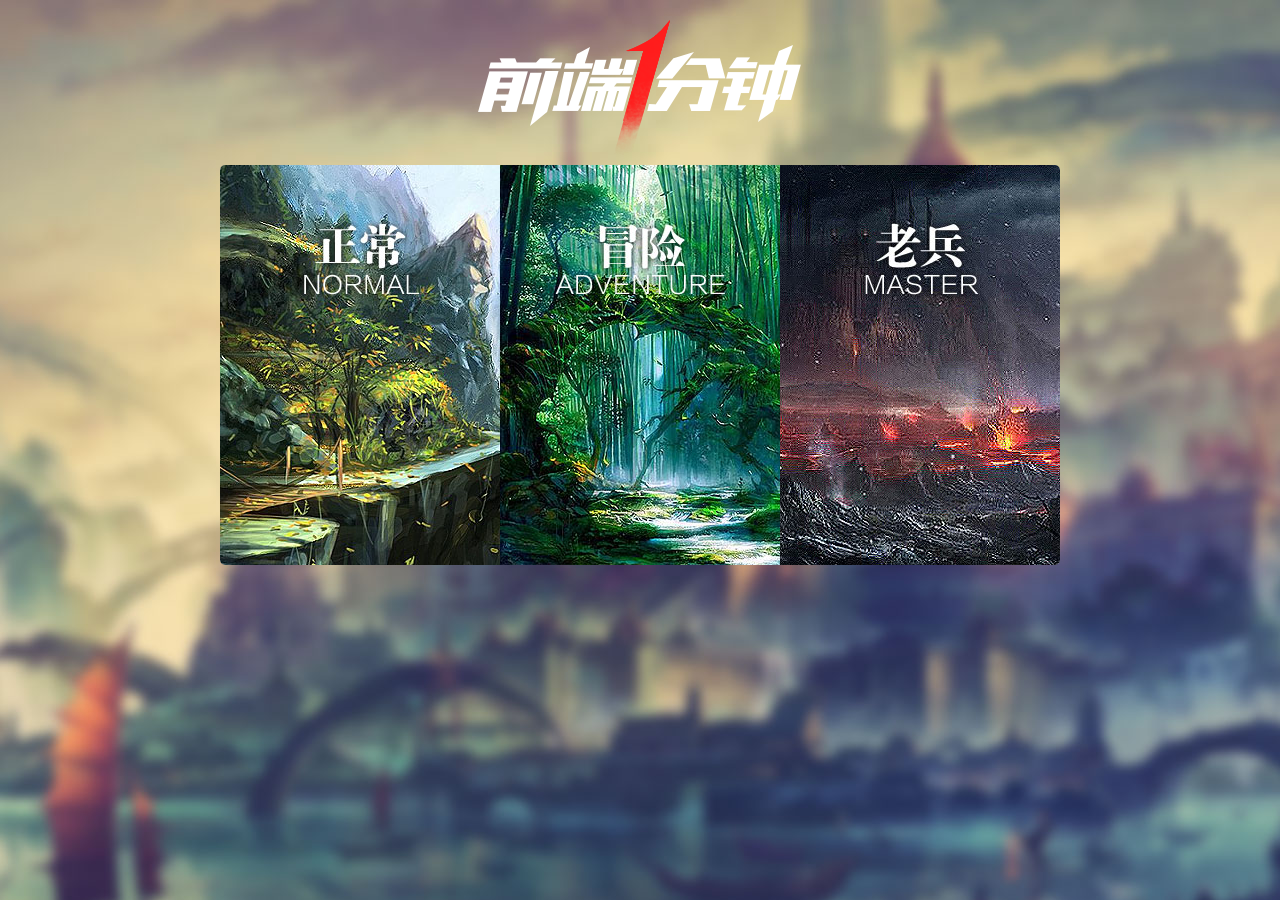
<file: 婚纱摄影/游戏/index.html>
<!DOCTYPE html>
<html lang="zh-CN">
<head>
    <meta charset="UTF-8">
    <title>前端一分钟</title>
    <link rel="stylesheet" href="style/style.css">
    <script src="js/tools.js"></script>
    <script src="js/js.js"></script>
</head>
<body>
<div class="wrapper">
    <h1></h1>
    <div class="stage stageBox">
        <div class="tunnel"></div>
        <div class="tunnel"></div>
        <div class="tunnel"></div>
        <div class="tunnel"></div>
        <div class="tunnel"></div>
        <dl class="intro stageBox">
            <dt></dt>
            <dd class="normal"></dd>
            <dd class="adventure"></dd>
            <dd class="master"></dd>
        </dl>
    </div>
    <div class="score info hide">
        <span class="scoreNumber">0</span>
    </div>
    <div class="timer info hide">
        --:--
    </div>
    <div class="levelDesc hide">
        <p>【玩法】输入 从屏幕右侧飘来的前端开发相关英文单词</p>
        <p>【胜利】游戏时间一分钟，游戏结束时分数不低于0分，即可获得胜利！</p>
        <p class="normalDesc hide">【规则】正常难度下，每次成功输入获得<span>10</span>分，每次MISS扣<span>5</span>分，连击数越高每次追加分数越多！</p>
        <p class="adventureDesc hide">【规则】冒险难度下，每次成功输入获得<span>10</span>分，每次MISS扣<span>15</span>分，连击数越高每次追加分数越多！</p>
        <p class="masterDesc hide">【规则】老兵难度下，每次成功输入获得<span>5</span>分，每次MISS扣<span>25</span>分，连击数越高每次追加分数越多！</p>
    </div>
    <div class="combo">COMBO!</div>
    <div class="miss">MISS!</div>
</div>
</body>
</html>
</file>
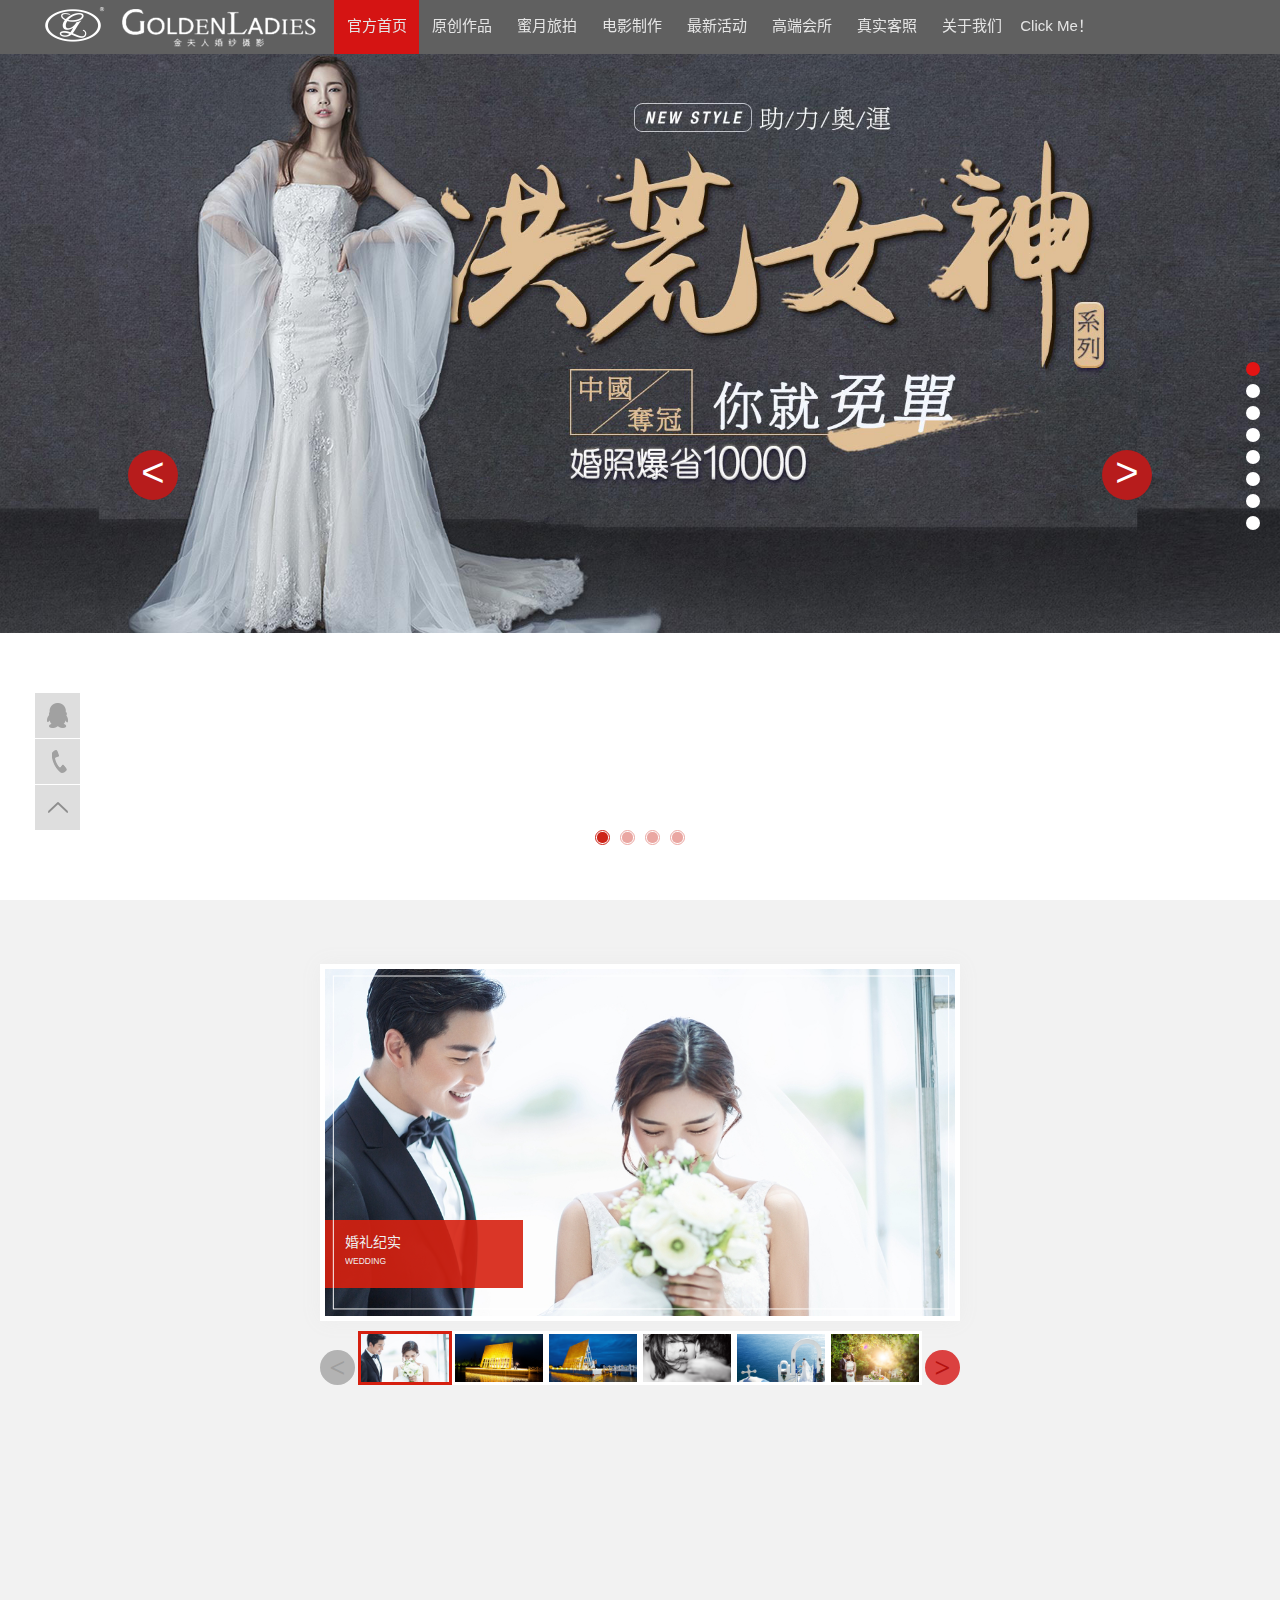
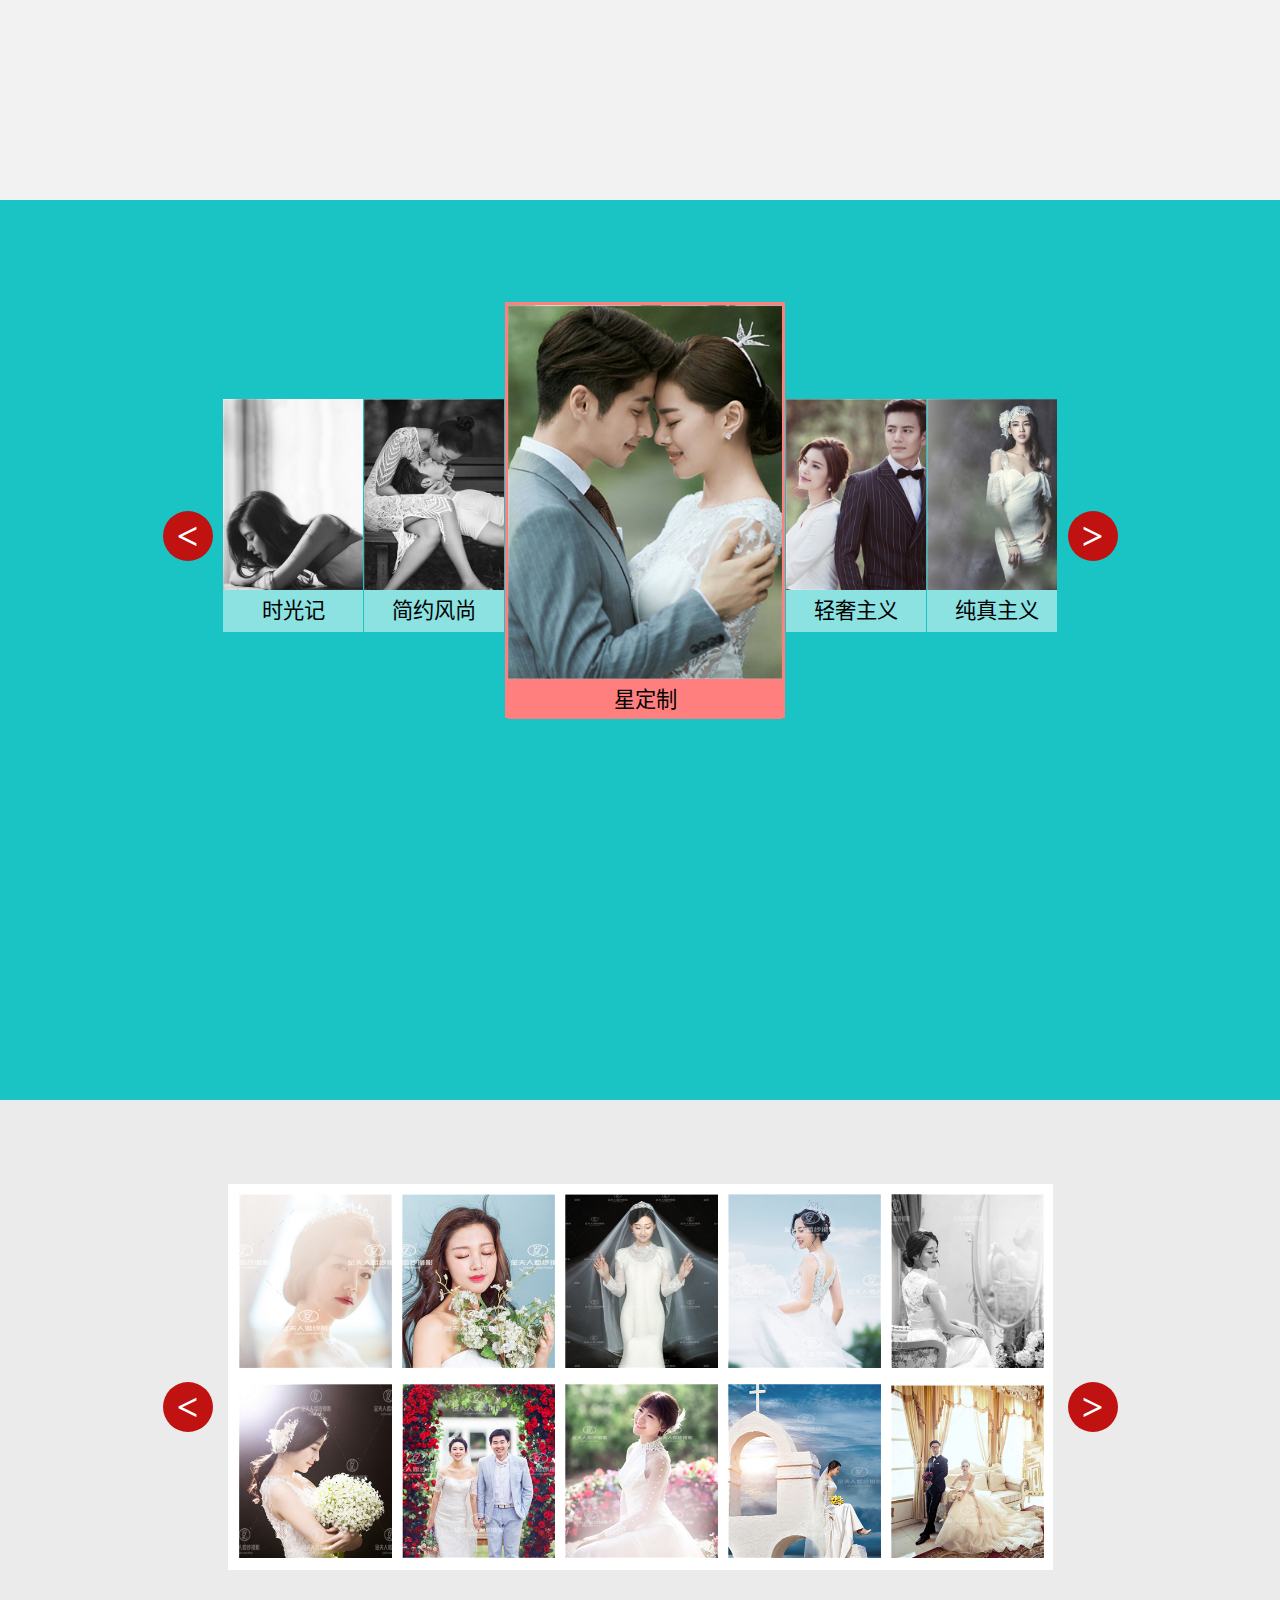
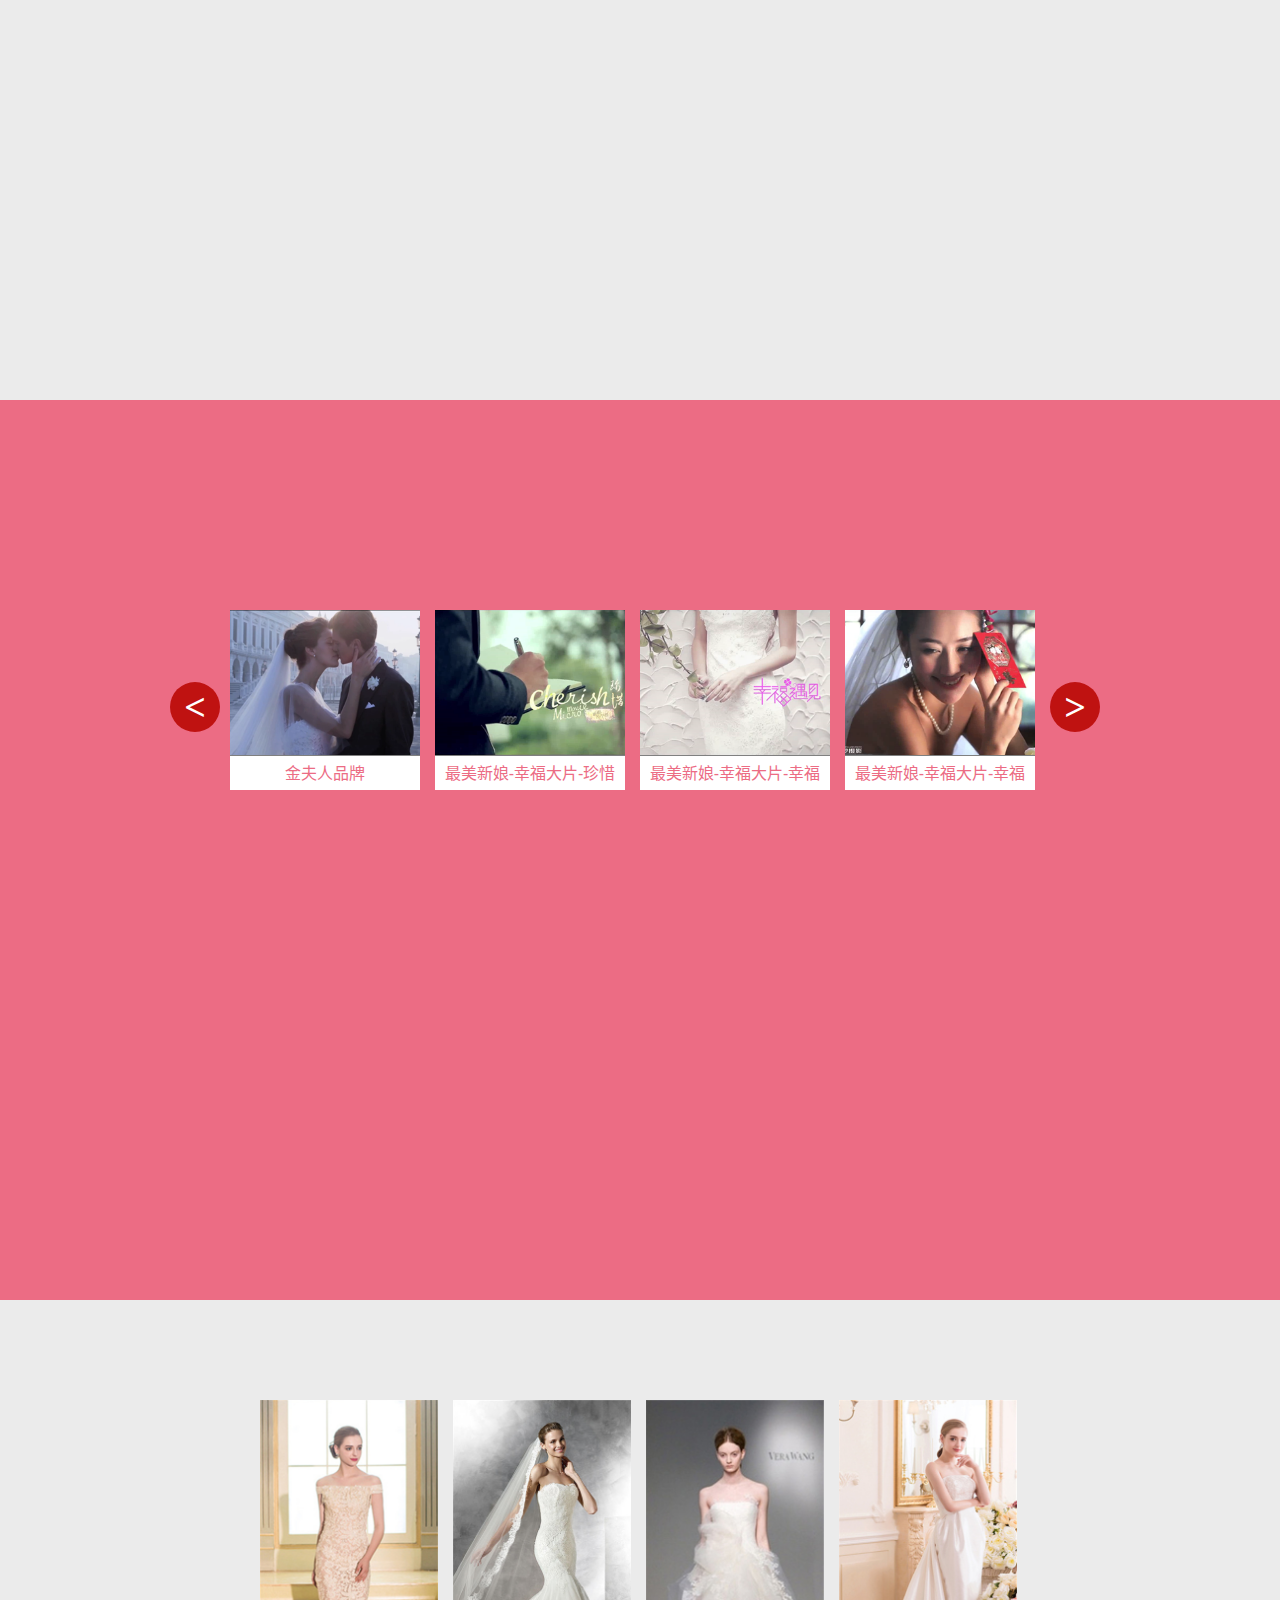
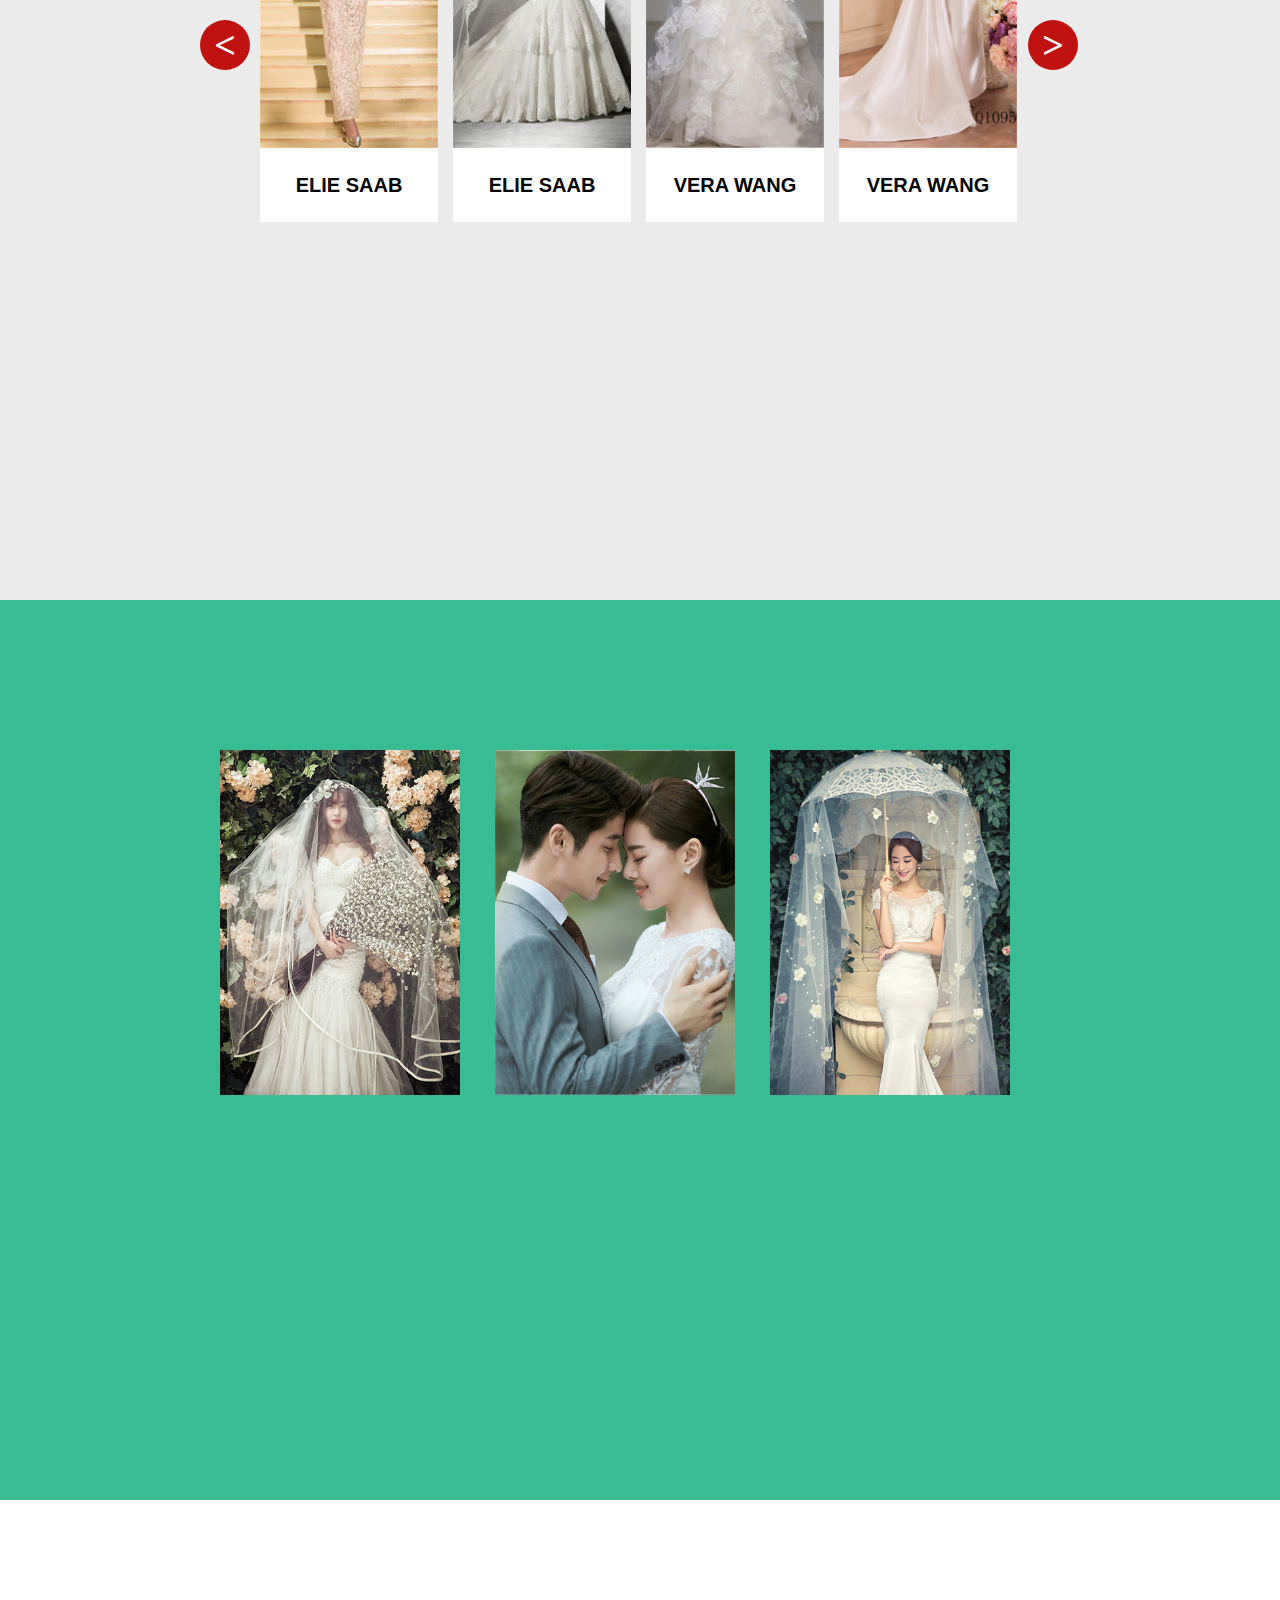
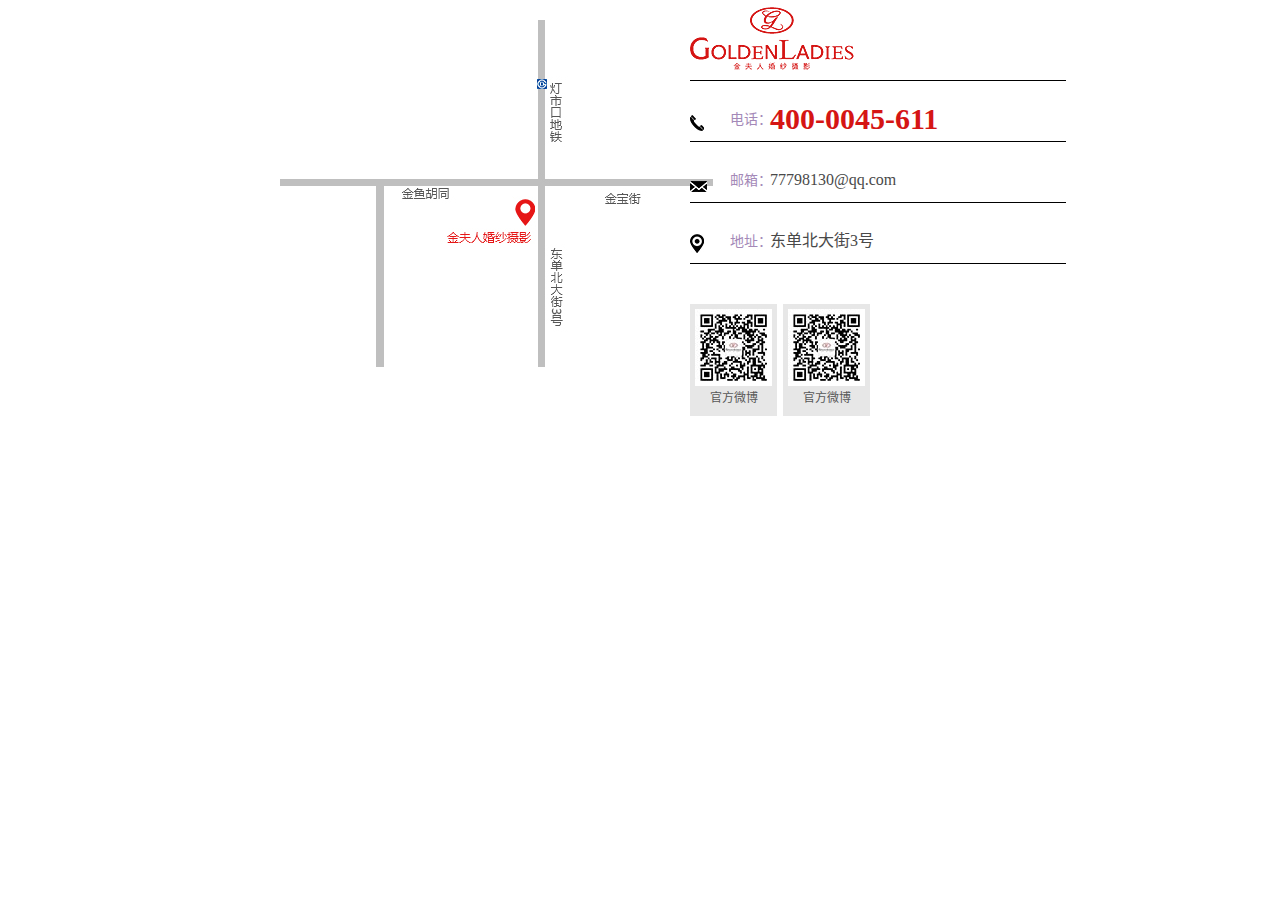
<file: 婚纱摄影/首页/index.html>
<!DOCTYPE html>
<html lang="zh-CN">
<head>
    <meta charset="UTF-8">
    <title>全屏滚动</title>
    <link rel="stylesheet" href="style/reset.css">
    <link rel="stylesheet" href="style/scroll.css">
    <link rel="stylesheet" href="style/index.css">
    <script src="js/jquery-3.1.0.min.js" type="text/javascript" charset="utf-8"></script>
    <script src="js/jquery.easing-1.3.js" type="text/javascript" charset="utf-8"></script>
    <script src="js/jquery.color.js"></script>
    <script src="js/jquery.wheel.js" type="text/javascript" charset="utf-8"></script>
    <script src="js/index.js" type="text/javascript" charset="utf-8"></script>
    <script src="js/scroll.js" type="text/javascript" charset="utf-8"></script>
</head>
<body>
<!--导 航栏开始-->
<div class="header clearfix">
    <div class="logo">
        <a href="#">金夫人婚摄摄影</a>
    </div>
    <div class="nav">
        <ul>
            <li><a href="#"class="current-col">官方首页</a></li>
            <li class="slide">
                <a href="../原创页面/html/detail.html"  class="change">原创作品</a>
                <dl>
                    <dd><a href="../原创页面/html/detail.html" class="change">样片展示</a></dd>
                    <dd><a href="../原创页面/html/detail.html" class="change">独家外景</a></dd>
                </dl>
            </li>
            <li><a href="../蜜月旅拍页面/蜜月旅拍.html" class="change">蜜月旅拍</a></li>
            <li><a href="#" class="change">电影制作</a></li>
            <li class="slide">
                <a href="#" class="change">最新活动</a>
                <dl>
                    <dd><a href="#" class="change">团购</a></dd>
                    <dd><a href="#" class="change">历史活动</a></dd>
                </dl>
            </li>
            <li><a href="#" class="change">高端会所</a></li>
            <li><a href="#" class="change">真实客照</a></li>
            <li class="slide">
                <a href="#" class="change">关于我们</a>
                <dl>
                    <dd><a href="#" class="change">品牌介绍</a></dd>
                    <dd><a href="#" class="change">品牌礼服</a></dd>
                    <dd><a href="#" class="change">新闻中心</a></dd>
                    <dd><a href="#" class="change">招聘信息</a></dd>
                </dl>
            </li>
            <li><a href="../游戏/index.html" class="change">Click Me！</a></li>
        </ul>
    </div>

</div>
<!--导航栏结束-->
<div class="scroll-wrapper">
    <div class="mover">
        <!--第一屏 开始-->
        <div class="page page1">
            <div id="page1" class="clearfix ">
                <div id="pics">
                    <ul>
                        <li><a href="#"><img src="images/p1-00.jpg" alt=""/></a></li>
                        <li><a href="#"><img src="images/p1-01.jpg" alt=""/></a></li>
                        <li><a href="#"><img src="images/p1-02.jpg" alt=""/></a></li>
                        <li><a href="#"><img src="images/p1-00.jpg" alt=""/></a></li>
                    </ul>
                </div>
                <div class="arraw">
                    <div id="p1left" class="left fl">&lt;</div>
                    <div id="p1right" class="right fr">&gt;</div>
                </div>
                <ol id="page1-num">
                    <li class="current"><a href="#"></a></li>
                    <li><a href="#"></a></li>
                    <li><a href="#"></a></li>
                    <li><a href="#"></a></li>
                </ol>
            </div>
        </div>
        <!--第一屏 结束-->
        <!--第二屏 开始-->
        <div class="page page2">
            <!-- 左边文字部分-->
            <div class="splider-content-text page2AnimateText">
                <div class="splider-content-textT">
                    <h1>EXCLUSIVE</h1>
                    <font>EXTERIOR</font><br>
                    <small>HERE WILL USE A NEW HEIGHT TO YOUR LOVE</small>
                    <br>
                    <span>&nbsp;</span>
                </div>
                <div class="splider-content-textB">
                    <h3>独家外景</h3>
                    <p>在这里将用新的高度来定格你的爱情</p>
                    <span></span>
                </div>
            </div>
            <div class="page-center page2-center">
                <ul class="big-pics">
                    <li class="current">
                        <a href="javascript:void(0);">
                            <div class="slide-back">
                                <img src="images/1-16052615211U13.jpg" alt="">
                            </div>
                            <div class="slide-text">
                                <span>婚礼纪实</span>
                                <i>WEDDING</i>
                            </div>
                        </a>
                    </li>
                    <li>
                        <a href="javascript:void(0);">
                            <div class="slide-back">
                                <img src="images/1-16052615261HQ.jpg" alt="">
                            </div>
                            <div class="slide-text">
                                <span>梦幻夜景</span>
                                <i>DREAM NIGHT</i>
                            </div>
                        </a>
                    </li>
                    <li>
                        <a href="javascript:void(0);">
                            <div class="slide-back">
                                <img src="images/1-160526151213940.jpg" alt="">
                            </div>
                            <div class="slide-text">
                                <span>巴厘岛水上教堂</span>
                                <i>BALI ISLAND WATER CHURCH</i>
                            </div>
                        </a>
                    </li>
                    <li>
                        <a href="javascript:void(0);">
                            <div class="slide-back">
                                <img src="images/1-16052615145V58.jpg" alt="">
                            </div>
                            <div class="slide-text">
                                <span>电影剧情</span>
                                <i>MOVIE PLOT</i>
                            </div>
                        </a>
                    </li>
                    <li>
                        <a href="javascript:void(0);">
                            <div class="slide-back">
                                <img src="images/1-160526151640209.jpg" alt="">
                            </div>
                            <div class="slide-text">
                                <span>海天一色</span>
                                <i>SEA AND SKY INTO ONE</i>
                            </div>
                        </a>
                    </li>
                    <li>
                        <a href="javascript:void(0);">
                            <div class="slide-back">
                                <img src="images/1-160526151JQ07.jpg" alt="">
                            </div>
                            <div class="slide-text">
                                <span>花园婚礼</span>
                                <i>GARDEN WEDDING</i>
                            </div>
                        </a>
                    </li>
                    <li>
                        <a href="javascript:void(0);">
                            <div class="slide-back">
                                <img src="images/1-160526152511I6.jpg" alt="">
                            </div>
                            <div class="slide-text">
                                <span>美人鱼</span>
                                <i>MERMAID</i>
                            </div>
                        </a>
                    </li>
                    <li>
                        <a href="javascript:void(0);">
                            <div class="slide-back">
                                <img src="images/1-160526151322325.jpg" alt="">
                            </div>
                            <div class="slide-text">
                                <span>百万花海</span>
                                <i>MILLIONS OF FLOWERS</i>
                            </div>
                        </a>
                    </li>
                    <li>
                        <a href="javascript:void(0);">
                            <div class="slide-back">
                                <img src="images/1-160526152G6154.jpg" alt="">
                            </div>
                            <div class="slide-text">
                                <span>秘密花园</span>
                                <i>SECRET GARDEN</i>
                            </div>
                        </a>
                    </li>
                    <li>
                        <a href="javascript:void(0);">
                            <div class="slide-back">
                                <img src="images/1-160526152P24A.jpg" alt="">
                            </div>
                            <div class="slide-text">
                                <span>茜茜公主</span>
                                <i>SISSI</i>
                            </div>
                        </a>
                    </li>
                </ul>
                <div class="controllers">
                    <div class="small-pics-mask">
                        <ul class="small-pics">
                            <li class="current"><a href="javascript:void(0)"><img src="images/1-16052615211U13.jpg"
                                                                                  alt=""></a></li>
                            <li><a href="javascript:void(0)"><img src="images/1-16052615261HQ.jpg" alt=""></a></li>
                            <li><a href="javascript:void(0)"><img src="images/1-160526151213940.jpg" alt=""></a></li>
                            <li><a href="javascript:void(0)"><img src="images/1-16052615145V58.jpg" alt=""></a></li>
                            <li><a href="javascript:void(0)"><img src="images/1-160526151640209.jpg" alt=""></a></li>
                            <li><a href="javascript:void(0)"><img src="images/1-160526151JQ07.jpg" alt=""></a></li>
                            <li><a href="javascript:void(0)"><img src="images/1-160526152511I6.jpg" alt=""></a></li>
                            <li><a href="javascript:void(0)"><img src="images/1-160526151322325.jpg" alt=""></a></li>
                            <li><a href="javascript:void(0)"><img src="images/1-160526152G6154.jpg" alt=""></a></li>
                            <li><a href="javascript:void(0)"><img src="images/1-160526152P24A.jpg" alt=""></a></li>
                        </ul>
                    </div>
                    <div class="arrow-btns">
                        <a class="to-left disabled">&lt;</a>
                        <a class="to-right">&gt;</a>
                    </div>
                </div>
            </div>
        </div>
        <!--第二屏 结束-->
        <!--第三屏 开始-->
        <!--<div class="page ">-->
        <div class="splider page page3">
            <!-- 左边文字部分-->
            <div class="splider-content-text page3AnimateText">
                <div class="splider-content-textT">
                    <h1>show</h1>
                    <font>case</font><br>
                    <small>A TURNED AND DISTANCE,<br>ALL THE BEAUTY IN YOU OUT OF THE WINDOW</small>
                    <br>
                    <span>&nbsp;</span>
                </div>
                <div class="splider-content-textB">
                    <h3>样片展示</h3>
                    <p>一个转身的距离，万千美景就在你的窗外。</p>
                    <span></span>
                </div>
            </div>
            <div class="splider-content">
                <!-- 右边图片部分-->
                <div class="splider-content-img">
                    <div class="splider-content-img-wrap">
                        <div class="splider-content-img-act">
                            <div class="splider-content-img-li fl">
                                <a href="#">
                                    <div class="splider-content-img-show"><img src="images/1-160S01FU60-L.jpg"
                                                                               alt=""/>
                                    </div>
                                    <div class="splider-content-img-text">时光记</div>
                                </a>
                            </div>
                            <div class="splider-content-img-li fl">
                                <a href="#">
                                    <div class="splider-content-img-show"><img src="images/1-160S01F0590-L.jpg"
                                                                               alt=""/>
                                    </div>
                                    <div class="splider-content-img-text">简约风尚</div>
                                </a>
                            </div>
                            <div class="splider-content-img-li fl current">
                                <a href="#">
                                    <div class="splider-content-img-show"><img src="images/1-160R61519200-L.jpg"
                                                                               alt=""/>
                                    </div>
                                    <div class="splider-content-img-text">星定制</div>
                                </a>
                            </div>
                            <div class="splider-content-img-li fl">
                                <a href="#">
                                    <div class="splider-content-img-show"><img src="images/1-160R6151J60-L.jpg"
                                                                               alt=""/>
                                    </div>
                                    <div class="splider-content-img-text">轻奢主义</div>
                                </a>
                            </div>
                            <div class="splider-content-img-li fl">
                                <a href="#">
                                    <div class="splider-content-img-show"><img src="images/1-160Q01S3000-L.jpg"
                                                                               alt=""/>
                                    </div>
                                    <div class="splider-content-img-text">纯真主义</div>
                                </a>
                            </div>
                            <div class="splider-content-img-li fl">
                                <a href="#">
                                    <div class="splider-content-img-show"><img src="images/1-160Q01K1180-L.jpg"
                                                                               alt=""/>
                                    </div>
                                    <div class="splider-content-img-text">城市·轻旅拍</div>
                                </a>
                            </div>
                            <div class="splider-content-img-li fl">
                                <a href="#">
                                    <div class="splider-content-img-show"><img src="images/1-160Q01G2130-L.jpg"
                                                                               alt=""/>
                                    </div>
                                    <div class="splider-content-img-text">时空名媛</div>
                                </a>
                            </div>
                            <div class="splider-content-img-li fl">
                                <a href="#">
                                    <div class="splider-content-img-show"><img src="images/1-160613162U40-L.jpg"
                                                                               alt=""/>
                                    </div>
                                    <div class="splider-content-img-text">唯韩新时尚</div>
                                </a>
                            </div>
                            <div class="splider-content-img-li fl">
                                <a href="#">
                                    <div class="splider-content-img-show"><img src="images/1-160613162I10-L.jpg"
                                                                               alt=""/>
                                    </div>
                                    <div class="splider-content-img-text">寒宫蜜恋</div>
                                </a>
                            </div>
                            <div class="splider-content-img-li fl">
                                <a href="#">
                                    <div class="splider-content-img-show"><img src="images/1-160620104219305.jpg"
                                                                               alt=""/>
                                    </div>
                                    <div class="splider-content-img-text">晨光纪实</div>
                                </a>
                            </div>
                            <div class="splider-content-img-li fl">
                                <a href="#">
                                    <div class="splider-content-img-show"><img src="images/1-160620104155N0.jpg"
                                                                               alt=""/>
                                    </div>
                                    <div class="splider-content-img-text">原创寒风花艺</div>
                                </a>
                            </div>
                            <div class="splider-content-img-li fl">
                                <a href="#">
                                    <div class="splider-content-img-show"><img src="images/1-16052G42255446.jpg"
                                                                               alt=""/>
                                    </div>
                                    <div class="splider-content-img-text">优雅欧韩</div>
                                </a>
                            </div>
                            <div class="splider-content-img-li fl">
                                <a href="#">
                                    <div class="splider-content-img-show"><img src="images/1-16052G43220E0.jpg"
                                                                               alt=""/>
                                    </div>
                                    <div class="splider-content-img-text">唯美韩艺</div>
                                </a>
                            </div>
                            <div class="splider-content-img-li fl">
                                <a href="#">
                                    <div class="splider-content-img-show"><img src="images/1-16052G43240934.jpg"
                                                                               alt=""/>
                                    </div>
                                    <div class="splider-content-img-text">沙翼女王</div>
                                </a>
                            </div>
                            <div class="splider-content-img-li fl">
                                <a href="#">
                                    <div class="splider-content-img-show"><img src="images/1-16052G4231OC.jpg"
                                                                               alt=""/>
                                    </div>
                                    <div class="splider-content-img-text">剧情造梦</div>
                                </a>
                            </div>
                            <div class="splider-content-img-li fl">
                                <a href="#">
                                    <div class="splider-content-img-show"><img src="images/1-16052G42241610.jpg"
                                                                               alt=""/>
                                    </div>
                                    <div class="splider-content-img-text">花色演绎</div>
                                </a>
                            </div>
                            <div class="splider-content-img-li fl">
                                <a href="#">
                                    <div class="splider-content-img-show"><img src="images/1-16052G42222415.jpg"
                                                                               alt=""/>
                                    </div>
                                    <div class="splider-content-img-text">浪漫守候</div>
                                </a>
                            </div>
                            <div class="splider-content-img-li fl">
                                <a href="#">
                                    <div class="splider-content-img-show"><img src="images/1-16052G4220E13.jpg"
                                                                               alt=""/>
                                    </div>
                                    <div class="splider-content-img-text">红色律动</div>
                                </a>
                            </div>
                            <div class="splider-content-img-li fl">
                                <a href="#">
                                    <div class="splider-content-img-show"><img src="images/1-16052G4214Y11.jpg"
                                                                               alt=""/>
                                    </div>
                                    <div class="splider-content-img-text">名媛风尚</div>
                                </a>
                            </div>
                            <div class="splider-content-img-li fl">
                                <a href="#">
                                    <div class="splider-content-img-show"><img src="images/1-16052G4212E92.jpg"
                                                                               alt=""/>
                                    </div>
                                    <div class="splider-content-img-text">花海之约</div>
                                </a>
                            </div>
                            <div class="splider-content-img-li fl">
                                <a href="#">
                                    <div class="splider-content-img-show"><img src="images/1-16052G42105914.jpg"
                                                                               alt=""/>
                                    </div>
                                    <div class="splider-content-img-text">轻熟时尚</div>
                                </a>
                            </div>
                            <div class="splider-content-img-li fl">
                                <a href="#">
                                    <div class="splider-content-img-show"><img src="images/1-16052G42011C8.jpg"
                                                                               alt=""/>
                                    </div>
                                    <div class="splider-content-img-text">花艺婚礼</div>
                                </a>
                            </div>
                            <div class="splider-content-img-li fl">
                                <a href="#">
                                    <div class="splider-content-img-show"><img src="images/1-16052G4202RU.jpg"
                                                                               alt=""/>
                                    </div>
                                    <div class="splider-content-img-text">格林公主</div>
                                </a>
                            </div>
                            <div class="splider-content-img-li fl">
                                <a href="#">
                                    <div class="splider-content-img-show"><img src="images/1-16052G41952L2.jpg"
                                                                               alt=""/>
                                    </div>
                                    <div class="splider-content-img-text">甜蜜日记</div>
                                </a>
                            </div>
                            <div class="splider-content-img-li fl">
                                <a href="#">
                                    <div class="splider-content-img-show"><img src="images/1-16052G419361U.jpg"
                                                                               alt=""/>
                                    </div>
                                    <div class="splider-content-img-text">光影纪实</div>
                                </a>
                            </div>
                            <div class="splider-content-img-li fl">
                                <a href="#">
                                    <div class="splider-content-img-show"><img src="images/1-1606151A10L03.jpg"
                                                                               alt=""/>
                                    </div>
                                    <div class="splider-content-img-text">气质王妃</div>
                                </a>
                            </div>
                            <div class="splider-content-img-li fl">
                                <a href="#">
                                    <div class="splider-content-img-show"><img src="images/1-16052G41Z1153.jpg"
                                                                               alt=""/>
                                    </div>
                                    <div class="splider-content-img-text">花漾蜜语</div>
                                </a>
                            </div>
                            <div class="splider-content-img-li fl">
                                <a href="#">
                                    <div class="splider-content-img-show"><img src="images/1-16052G41T5V1.jpg"
                                                                               alt=""/>
                                    </div>
                                    <div class="splider-content-img-text">火热中国</div>
                                </a>
                            </div>
                            <div class="splider-content-img-li fl">
                                <a href="#">
                                    <div class="splider-content-img-show"><img src="images/1-16052G41R63Y.jpg"
                                                                               alt=""/>
                                    </div>
                                    <div class="splider-content-img-text">粉腻轻奢</div>
                                </a>
                            </div>
                        </div>
                    </div>
                </div>
                <!-- 左边按钮-->
                <div class="splider-content-pre">&lt;</div>
                <!-- 右边按钮-->
                <div class="splider-content-next">&gt;</div>
            </div>
        </div>
        <!--</div>-->
        <!--第三屏 结束-->
        <!--第四屏 开始-->
        <div class="splider splider4 page page4">
            <!-- 左边文字部分-->
            <div class="splider-content-text page2AnimateText">
                <div class="splider-content-textT">
                    <h1>customer</h1>
                    <font>photo</font></br>
                    <small>YEARS HURRIED THERE ARE WORTH LOVE</BR>BECOME ETERNAL MEMORY IN MY LIFE</small>
                    <br/>
                    <span>&nbsp;</span>
                </div>
                <div class="splider-content-textB">
                    <h3>最新客照</h3>

                    <p>岁月匆匆</p>

                    <p>总有些爱情值得成为生命中永恒的记忆</p>
                    <span></span>
                </div>
            </div>
            <div class="splider-content">
                <!-- 右边图片部分-->
                <div class="splider4-content-img">
                    <div class="splider4-content-img-wrap">
                        <div class="splider4-content-img-act">
                            <div class="splider4-content-img-act1">
                                <ul>
                                    <li>
                                        <a href="#">
                                            <div class="splider4-content-img-li">
                                                <div class="splider4-content-img-show">
                                                    <img src="images/1-1606091140560-L.jpg" alt=""/>
                                                </div>
                                                <div class="splider4-content-img-text">赵涛、陈珊</div>
                                            </div>
                                        </a>
                                    </li>
                                    <li><a href="#">
                                        <div class="splider4-content-img-li">
                                            <div class="splider4-content-img-show"><img src="images/1-160R3133G80-L.jpg"
                                                                                        alt=""/>
                                            </div>
                                            <div class="splider4-content-img-text"> 王心、周娟</div>
                                        </div>
                                    </a>
                                    </li>
                                    <li><a href="#">
                                        <div class="splider4-content-img-li">
                                            <div class="splider4-content-img-show"><img
                                                    src="images/1-160R3134210222.jpg"
                                                    alt=""/>
                                            </div>
                                            <div class="splider4-content-img-text">赵伟、陈珊</div>
                                        </div>
                                    </a>
                                    </li>
                                    <li><a href="#">
                                        <div class="splider4-content-img-li">
                                            <div class="splider4-content-img-show"><img src="images/1-160S0152931X9.jpg"
                                                                                        alt=""/>
                                            </div>
                                            <div class="splider4-content-img-text"> 孙海龙、庞娟娟</div>
                                        </div>
                                    </a>
                                    </li>
                                    <li><a href="#">
                                        <div class="splider4-content-img-li">
                                            <div class="splider4-content-img-show"><img
                                                    src="images/1-160S0153005235.jpg"
                                                    alt=""/>
                                            </div>
                                            <div class="splider4-content-img-text"> 李凡、王慧慧</div>
                                        </div>
                                    </a>
                                    </li>
                                    <li><a href="#">
                                        <div class="splider4-content-img-li">
                                            <div class="splider4-content-img-show"><img
                                                    src="images/1-160S0153025228.jpg"
                                                    alt=""/>
                                            </div>
                                            <div class="splider4-content-img-text"> 孟天夫 、杨女士</div>
                                        </div>
                                    </a>
                                    </li>
                                    <li><a href="#">
                                        <div class="splider4-content-img-li">
                                            <div class="splider4-content-img-show"><img src="images/1-160S015310X56.jpg"
                                                                                        alt=""/>
                                            </div>
                                            <div class="splider4-content-img-text"> 吴迪、陈冰浩</div>
                                        </div>
                                    </a>
                                    </li>
                                    <li><a href="#">
                                        <div class="splider4-content-img-li">
                                            <div class="splider4-content-img-show"><img src="images/1-160R313450D94.jpg"
                                                                                        alt=""/>
                                            </div>
                                            <div class="splider4-content-img-text"> 刘博雄、吴婉君</div>
                                        </div>
                                    </a>
                                    </li>
                                    <li><a href="#">
                                        <div class="splider4-content-img-li">
                                            <div class="splider4-content-img-show"><img src="images/1-160R313454c48.jpg"
                                                                                        alt=""/>
                                            </div>
                                            <div class="splider4-content-img-text">刘少君、刘静</div>
                                        </div>
                                    </a>
                                    </li>
                                    <li><a href="#">
                                        <div class="splider4-content-img-li">
                                            <div class="splider4-content-img-show"><img
                                                    src="images/1-1606261132550-L.jpg"
                                                    alt=""/>
                                            </div>
                                            <div class="splider4-content-img-text"> 蒋洋、邢亚男</div>
                                        </div>
                                    </a>
                                    </li>
                                </ul>
                            </div>
                            <div class="splider4-content-img-act2">
                                <ul>
                                    <li><a href="#">
                                        <div class="splider4-content-img-li">
                                            <div class="splider4-content-img-show"><img
                                                    src="images/1-160S0153151546.jpg"
                                                    alt=""/>
                                            </div>
                                            <div class="splider4-content-img-text"> 赵猛、何敏</div>
                                        </div>
                                    </a></li>
                                    <li><a href="#">
                                        <div class="splider4-content-img-li">
                                            <div class="splider4-content-img-show"><img
                                                    src="images/1-160S0153211215.jpg"
                                                    alt=""/>
                                            </div>
                                            <div class="splider4-content-img-text"> 王俊宏、刘鸾</div>
                                        </div>
                                    </a>
                                    </li>
                                    <li><a href="#">
                                        <div class="splider4-content-img-li">
                                            <div class="splider4-content-img-show"><img
                                                    src="images/1-1606261134340-L.jpg"
                                                    alt=""/>
                                            </div>
                                            <div class="splider4-content-img-text">王建华、颜宇彤</div>
                                        </div>
                                    </a>
                                    </li>
                                    <li><a href="#">
                                        <div class="splider4-content-img-li">
                                            <div class="splider4-content-img-show"><img
                                                    src="images/1-160Q0152113531.jpg"
                                                    alt=""/>
                                            </div>
                                            <div class="splider4-content-img-text"> 张强、陈女士</div>
                                        </div>
                                    </a>
                                    </li>
                                    <li><a href="#">
                                        <div class="splider4-content-img-li">
                                            <div class="splider4-content-img-show"><img src="images/1-160Q0154G1102.jpg"
                                                                                        alt=""/>
                                            </div>
                                            <div class="splider4-content-img-text"> 晏辰、高女士</div>
                                        </div>
                                    </a>
                                    </li>
                                    <li><a href="#">
                                        <div class="splider4-content-img-li">
                                            <div class="splider4-content-img-show"><img
                                                    src="images/1-160Q0154920632.jpg"
                                                    alt=""/>
                                            </div>
                                            <div class="splider4-content-img-text"> 霍禹东、吕明月</div>
                                        </div>
                                    </a>
                                    </li>
                                    <li><a href="#">
                                        <div class="splider4-content-img-li">
                                            <div class="splider4-content-img-show"><img
                                                    src="images/1-160603124202115.jpg"
                                                    alt=""/>
                                            </div>
                                            <div class="splider4-content-img-text"> 徐锴、张燕妮</div>
                                        </div>
                                    </a>
                                    </li>
                                    <li><a href="#">
                                        <div class="splider4-content-img-li">
                                            <div class="splider4-content-img-show"><img src="images/1-160603112FEG.jpg"
                                                                                        alt=""/>
                                            </div>
                                            <div class="splider4-content-img-text">冯博超、何倩倩</div>
                                        </div>
                                    </a>
                                    </li>
                                    <li><a href="#">
                                        <div class="splider4-content-img-li">
                                            <div class="splider4-content-img-show"><img src="images/1-16060311501AP.jpg"
                                                                                        alt=""/>
                                            </div>
                                            <div class="splider4-content-img-text"> 周启航、吴莎</div>
                                        </div>
                                    </a>
                                    </li>
                                    <li><a href="#">
                                        <div class="splider4-content-img-li">
                                            <div class="splider4-content-img-show"><img
                                                    src="images/1-1606031135225E.jpg"
                                                    alt=""/>
                                            </div>
                                            <div class="splider4-content-img-text"> 高健、孙女士</div>
                                        </div>
                                    </a>
                                    </li>
                                </ul>
                            </div>
                        </div>
                    </div>
                </div>
                <!-- 左边按钮-->
                <div class="splider-content-pre splider-content-pre4">&lt;</div>
                <!-- 右边按钮-->
                <div class="splider-content-next splider-content-next4">&gt;</div>
            </div>
        </div>
        <!--第四屏 结束-->
        <!--第五屏 开始-->
        <div class="page page5">
            <!--左侧文字部分-->
            <div class="splider-content-text page5AnimateText">
                <div class="splider-content-textT">
                    <h1>MICRO</h1>
                    <font>FILM</font><br>
                    <small>CUSTOM SCRIPT,<br/>INTERPRETS THS LIFEA LOVE ROMANCE</small>
                    <br>
                    <span>&nbsp;</span>
                </div>
                <div class="splider-content-textB">
                    <h3>微电影</h3>
                    <p>脚本定制，<br/>诠释一生一次爱情罗曼史</p>
                    <span></span>
                </div>
            </div>
            <div class="page5-splider-content">
                <div class="p5wrapWrapper">
                    <div id="p5wrap">
                        <ul id="p5pics">
                            <li>
                                <a href="#"><img src="images/p5-00.png" alt=""/></a>

                                <p>金夫人品牌</p>

                                <div class="cover"></div>
                            </li>
                            <li>
                                <a href="#"><img src="images/p5-01.png"></a>

                                <p>最美新娘-幸福大片-珍惜</p>

                                <div class="cover"></div>
                            </li>
                            <li>
                                <a href="#"><img src="images/p5-02.png"></a>

                                <p>最美新娘-幸福大片-幸福</p>

                                <div class="cover"></div>
                            </li>
                            <li>
                                <a href="#"><img src="images/p5-03.png"></a>

                                <p>最美新娘-幸福大片-幸福</p>

                                <div class="cover"></div>
                            </li>
                            <li>
                                <a href="#"><img src="images/p5-04.png"></a>

                                <p>最美新娘-幸福大片-幸福</p>

                                <div class="cover"></div>
                            </li>
                            <li>
                                <a href="#"><img src="images/p5-05.png"></a>

                                <p>最美新娘-幸福大片-幸福</p>

                                <div class="cover"></div>
                            </li>
                            <li>
                                <a href="#"><img src="images/p5-06.png"></a>

                                <p>最美新娘-幸福大片-幸福</p>

                                <div class="cover"></div>
                            </li>
                            <li>
                                <a href="#"><img src="images/p5-07.png"></a>

                                <p>最美新娘-幸福大片-幸福</p>

                                <div class="cover"></div>
                            </li>
                            <li>
                                <a href="#"><img src="images/p5-08.png"></a>

                                <p>最美新娘-幸福大片-幸福</p>

                                <div class="cover"></div>
                            </li>
                            <li>
                                <a href="#"><img src="images/p5-09.png"></a>

                                <p>最美新娘-幸福大片-幸福</p>

                                <div class="cover"></div>
                            </li>
                        </ul>
                        <!--<div class="arraw">-->
                        <!--<div id="p5left" class="left fl">&lt;</div>-->
                        <!--<div id="p5right" class="right fr">&gt;</div>-->
                        <!--</div>-->
                    </div>
                    <!-- 左边按钮-->
                    <div class="splider-content-pre page5-arrow-left">&lt;</div>
                    <!-- 右边按钮-->
                    <div class="splider-content-next page5-arrow-right">&gt;</div>
                </div>
            </div>
            <!--<p class="copy">© copy right rseverd 2015 Golden Ladies Photo co.,Ltd. AllRights Reserved</p>-->
        </div>
        <!--第五屏 结束-->
        <!--第六屏 开始-->
        <div class="page page6 clearfix re">
            <!--左侧文字部分-->
            <div class="splider-content-text page6AnimateText">
                <div class="splider-content-textT">
                    <h1>MICRO</h1>
                    <font>FILM</font><br>
                    <small>CUSTOM SCRIPT,<br/>INTERPRETS THS LIFEA LOVE ROMANCE</small>
                    <br>
                    <span>&nbsp;</span>
                </div>
                <div class="splider-content-textB">
                    <h3>微电影</h3>
                    <p>脚本定制，<br/>诠释一生一次爱情罗曼史</p>
                    <span></span>
                </div>
            </div>
            <!-- 右侧图片 -->
            <div class="page6-splider-content">
                <div class="p6wrapWrapper">
                    <div id="p6wrap">
                        <ul id="p6pics" class="clearfix">
                            <li>
                                <a href="#"><img src="images/p6--00.jpg" alt=""/></a>
                                <p>ELIE SAAB</p>
                            </li>
                            <li>
                                <a href="#"><img src="images/p6--01.jpg" alt=""/></a>
                                <p>ELIE SAAB</p>
                            </li>
                            <li>
                                <a href="#"><img src="images/p6--02.jpg" alt=""/></a>
                                <p>VERA WANG</p>
                            </li>
                            <li>
                                <a href="#"><img src="images/p6--03.jpg" alt=""/></a>
                                <p>VERA WANG</p>
                            </li>
                            <li>
                                <a href="#"><img src="images/p6--04.jpg" alt=""/></a>
                                <p>PRONOVIOS</p>
                            </li>
                            <li>
                                <a href="#"><img src="images/p6--05.jpg" alt=""/></a>
                                <p>PRONOVIOS</p>
                            </li>
                            <li>
                                <a href="#"><img src="images/p6--06.jpg" alt=""/></a>
                                <p>兰斐</p>
                            </li>
                            <li>
                                <a href="#"><img src="images/p6--07.jpg" alt=""/></a>
                                <p>兰斐</p>
                            </li>
                        </ul>
                    </div>
                    <!-- 左边按钮-->
                    <div class="splider-content-pre page6-arrow-left">&lt;</div>
                    <!-- 右边按钮-->
                    <div class="splider-content-next page6-arrow-right">&gt;</div>
                </div>
            </div>
            <!--<div class="arraw">-->
            <!--<div id="p6left" class="left fl">&lt;</div>-->
            <!--<div id="p6right" class="right fr">&gt;</div>-->
            <!--</div>-->
            <!--<p class="copy">© copy right rseverd 2015 Golden Ladies Photo co.,Ltd. AllRights Reserved</p>-->
        </div>
        <!--第六屏 结束-->
        <!--第七屏 开始-->
        <div class="page page7">
            <!--左侧文字部分-->
            <div class="splider-content-text page7AnimateText">
                <div class="splider-content-textT">
                    <h1>NEWS</h1>
                    <font>CENTER</font><br>
                    <small>DERIVED FROM,<br/>THE BIBLE PROMISE:ALL FOR ONE CRAZY</small>
                    <br>
                    <span>&nbsp;</span>
                </div>
                <div class="splider-content-textB">
                    <h3>新闻中心</h3>
                    <p>源自圣经的承诺：只为一个人疯狂</p>
                    <span></span>
                </div>
            </div>
            <div class="page7-splider-content">
                <!-- 下面三个div是三个翻转盒子 -->
                <div class="two-le">
                    <div class="left_pic">
                        <img class="pic1" src="images/1-16052G4212E92.jpg" alt=""/>
                    </div>
                    <div class="left-word">
                        <div class="news-date">12.Mar.2016.08-31-2016</div>
                        <a class="news-title" href="#">佛爷新月都大婚啦~你的婚</a>
                        <div class="left-line">&nbsp;</div>
                        <p class="left-p">电视剧《老九门》从播出到现
                            在，佛爷新月俩人一直发糖不
                            断，昨天终于启月夫妇激吻大
                            婚！！！！ 可能最近是什么好日
                            子，除了佛爷大婚， 北京婚纱
                            摄......</p>
                        <a class="more" href="#">more</a>
                    </div>
                </div>
                <div class="two-le">
                    <div class="left_pic">
                        <img class="pic2" src="images/1-160R61519200-L.jpg" alt=""/>
                    </div>
                    <div class="left-word">
                        <div class="news-date">12.Mar.2016.08-29-2016</div>
                        <a class="news-title" href="#">北京婚纱照为你细数那些</a>
                        <div class="left-line">&nbsp;</div>
                        <p class="left-p">婚纱照的拍摄已不再是千人一面
                            的背景和和造型设计了，越来越
                            多的年轻人呢开始追求与众不
                            同，拒绝千篇一律的婚纱照拍
                            摄，他们喜欢用相机讲述自己
                            的......</p>
                        <a class="more" href="#">more</a>
                    </div>
                </div>
                <div class="two-le">
                    <div class="left_pic">
                        <img class="pic3" src="images/1-16052G4202RU.jpg" alt=""/>
                    </div>
                    <div class="left-word">
                        <div class="news-date">12.Mar.2016.08-26-2016</div>
                        <a class="news-title" href="#">十二生肖最佳婚配</a>
                        <div class="left-line">&nbsp;</div>
                        <p class="left-p">属鼠的人 性格：性柔和，为个坦
                            诚且单纯，同时具有敏悦的直
                            观，用感觉来判断事物的能力
                            强，属性急、急功型并且虚荣心
                            强，但是 北京婚纱摄影排行榜......</p>
                        <a class="more" href="#">more</a>
                    </div>
                </div>
                <!-- 上面三个div是三个翻转盒子 -->
            </div>
        </div>
        <!--第七屏 结束-->
        <!--第八屏 开始-->
        <div class="page page8">
            <!--左侧文字部分-->
            <div class="splider-content-text page8AnimateText">
                <div class="splider-content-textT">
                    <h1>CONTACT</h1>
                    <font>US</font><br>
                    <small>DERIVED FROM,<br/>THE BIBLE PROMISE:ALL FOR ONE CRAZY</small>
                    <br>
                    <span>&nbsp;</span>
                </div>
                <div class="splider-content-textB">
                    <h3>联系我们</h3>
                    <p>源自圣经的承诺：只为一个人疯狂</p>
                    <span></span>
                </div>
            </div>
            <!--中间部分-->
            <div class="content8-two">
                <img src="images/index_31.jpg" alt=""/>
            </div>
            <!--右侧部分-->
            <div class="content8-three">
                <ul>
                    <li>
                        <img src="images/indexblogo.png" alt=""/>
                    </li>
                    <li>
                        <img src="images/index_35.jpg" alt=""/>
                        <span class="phone">电话：</span>
                        <span class="phone-number">400-0045-611</span>
                    </li>
                    <li>
                        <img src="images/index_39.jpg" alt=""/>
                        <span class="e-mail">邮箱：</span>
                        <span class="e-mail-number">77798130@qq.com</span>
                    </li>
                    <li>
                        <img src="images/index_42.jpg" alt=""/>
                        <span class="add">地址：</span>
                        <span class="add-number">东单北大街3号</span>
                    </li>
                </ul>
                <div class="erweima">
                    <div class="erweima1">
                        <img class="img1" src="images/code_03.jpg" alt=""/>
                        <div class="weibo">官方微博</div>
                    </div>
                    <div class="erweima2">
                        <img class="img1" src="images/code_03.jpg" alt=""/>
                        <div class="weibo">官方微博</div>
                    </div>
                </div>
            </div>
        </div>
        <!--第八屏 结束-->
    </div>
    <div class="navButtons">
        <ul>
        </ul>
    </div>
</div>
<div class="lbar">
    <div class="lbars" id="qq"><img src="images/qq.png" alt=""/><span>QQ:6666666</span></div>
    <div class="lbars"><img src="images/call.png" alt=""/><span>NO:18888888888</span></div>
    <div class="lbars" style="cursor:pointer;" id="totop"><img src="images/totop.png" alt=""/><span>亲：点我带你飞！</span></div>
</div>
</body>
</html>
</file>
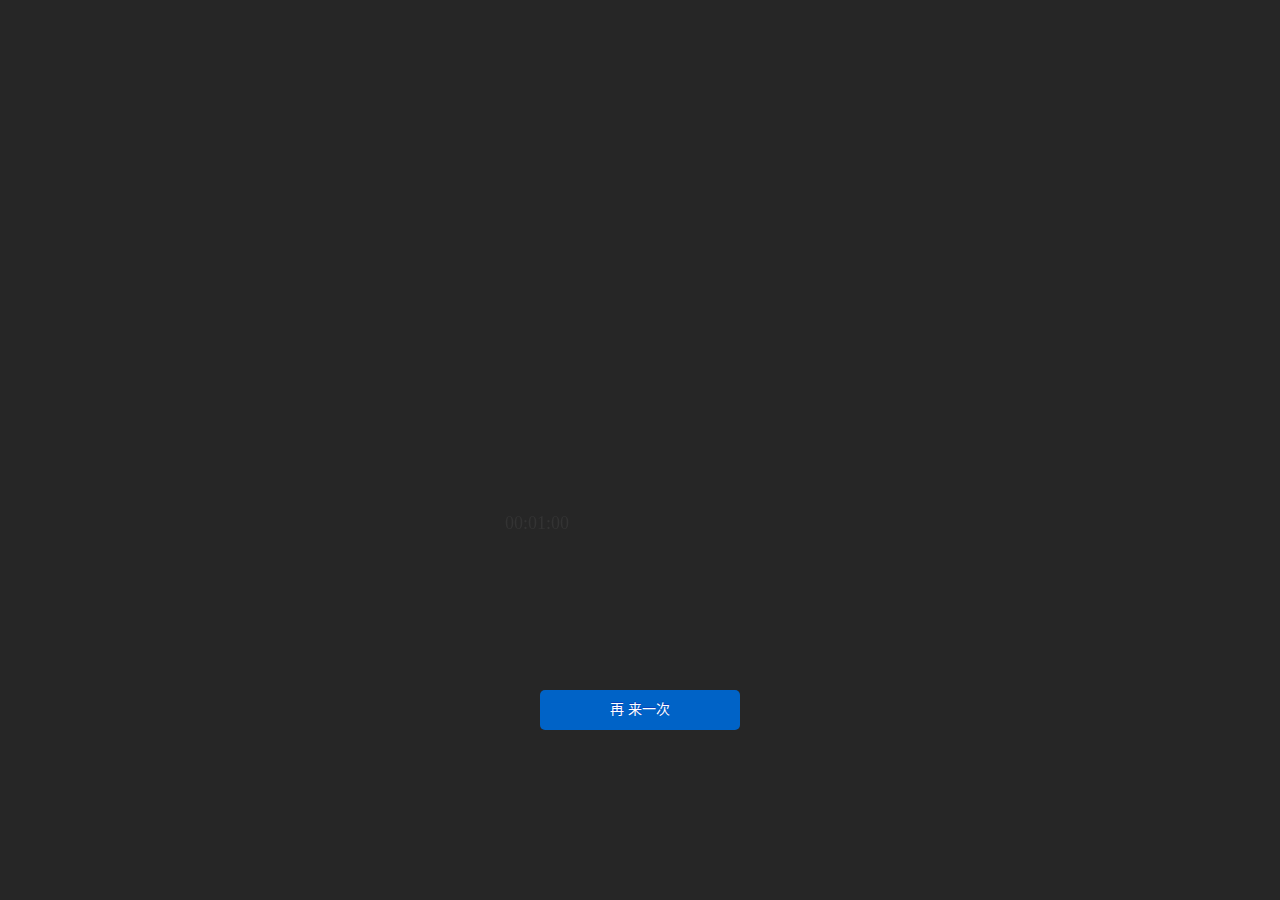
<file: 婚纱摄影/游戏/result.html>
<!DOCTYPE html>
<html lang="zh-CN">
<head>
    <meta charset="UTF-8">
    <title>游戏结束</title>
    <script src="js/tools.js"></script>
    <script src="js/result.js"></script>
    <link rel="stylesheet" href="style/result.css">
</head>
<body>
<div class="wrapper">
    <p class="time">00:01:00</p>
    <p class="level"></p>
    <p class="score"></p>
    <p class="mark"></p>
    <div class="again">再 来一次</div>
</div>
</body>
</html>
</file>
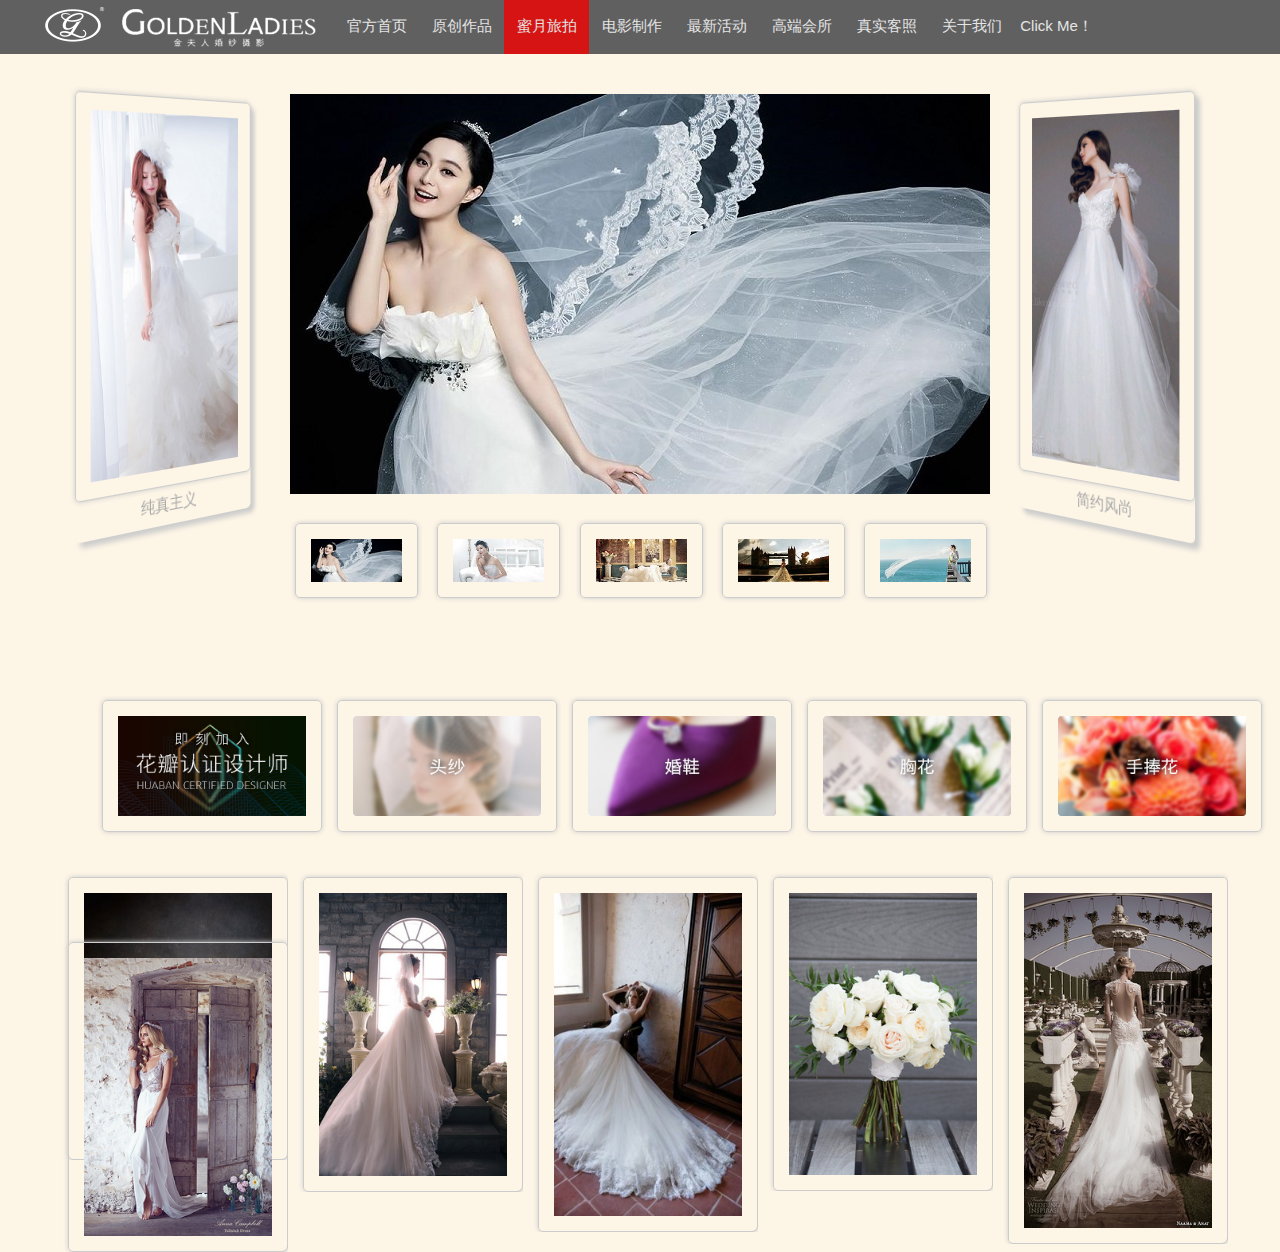
<file: 婚纱摄影/蜜月旅拍页面/蜜月旅拍.html>
<!DOCTYPE html>
<html>
<head>
    <meta charset="utf-8">
    <meta http-equiv="X-UA-Compatible" content="IE=edge,chrome=1">
    <title>蜜月旅拍</title>
    <meta name="description" content="">
    <meta name="keywords" content="">
    <link rel="stylesheet" href="style/common.css">
    <link rel="stylesheet" type="text/css" href="style/waterfall.css">
    <link rel="stylesheet" type="text/css" href="style/water.css">
    <script src='js/jquery-1.12.4.js'></script>
    <script src='js/jquery.color.js'></script>
    <script src='js/style.js'></script>
    <script src='js/picslice.js'></script>
</head>
<body>
<div class="waterfallTop">
    <!--顶部导航栏-->

    <!--导航栏开始-->
    <div class="header clearfix">
        <div class="logo">
            <a href="#">金夫人婚摄摄影</a>
        </div>
        <div class="nav">
            <ul>
                <li><a href="../首页/index.html" class="change">官方首页</a></li>
                <li class="slide">
                    <a href="../原创页面/html/detail.html" class="change">原创作品</a>
                    <dl>
                        <dd><a href="#" class="change">样片展示</a></dd>
                        <dd><a href="#" class="change">独家外景</a></dd>
                    </dl>
                </li>
                <li><a href="蜜月旅拍.html" class="current-col">蜜月旅拍</a></li>
                <li><a href="#" class="change">电影制作</a></li>
                <li class="slide">
                    <a href="#" class="change">最新活动</a>
                    <dl>
                        <dd><a href="#" class="change">团购</a></dd>
                        <dd><a href="#" class="change">历史活动</a></dd>
                    </dl>
                </li>
                <li><a href="#" class="change">高端会所</a></li>
                <li><a href="#" class="change">真实客照</a></li>
                <li class="slide">
                    <a href="#" class="change">关于我们</a>
                    <dl>
                        <dd><a href="#" class="change">品牌介绍</a></dd>
                        <dd><a href="#" class="change">品牌礼服</a></dd>
                        <dd><a href="#" class="change">新闻中心</a></dd>
                        <dd><a href="#" class="change">招聘信息</a></dd>
                    </dl>
                </li>
                <li><a href="../游戏/index.html" class="change">Click Me！</a></li>
            </ul>
        </div>

    </div>
    <!--导航栏结束-->

    <!--返回顶部开始-->
    <div class="actGotop"><a href="javascript:;" title="Top"></a></div>
    <!--返回顶部结束-->


    <!--中间内容-->
    <div class="main">
        <!--左边图片-->
        <div class="m-left fl">
            <img src="images/lef.jpg" alt="">
            <span>纯真主义</span>
        </div>
        <!--中间图片特效-->
        <div class="m-center" id="center">
            <div id="img"></div>
            <div id="btns">

                <a href="#" class="btnstyle">
                    <span id="btn_explode" type="button" value="" class="btn_01">
                        <img src="images/waterslice11.jpg" alt=""/>
                    </span>
                    <span class="line line-top"></span>
                    <span class="line line-right"></span>
                    <span class="line line-bottom"></span>
                    <span class="line line-left"></span>
                </a>
                <a href="#" class="btnstyle">
                    <span id="btn_tile" value="" class="btn_02"> <img src="images/waterslice12.jpg" alt=""/></span>
                    <span class="line line-top"></span>
                    <span class="line line-right"></span>
                    <span class="line line-bottom"></span>
                    <span class="line line-left"></span>
                </a>
                <a href="#" class="btnstyle">
                    <span id="btn_bars" type="button" value="" class="btn_03">
                        <img src="images/waterslice13.jpg" alt=""/>
                    </span>
                    <span class="line line-top"></span>
                    <span class="line line-right"></span>
                    <span class="line line-bottom"></span>
                    <span class="line line-left"></span>
                </a>
                <a href="#" class="btnstyle">
                    <span id="btn_cube" type="button" value="" class="btn_04">
                        <img src="images/waterslice14.jpg" alt=""/>
                    </span>
                    <span class="line line-top"></span>
                    <span class="line line-right"></span>
                    <span class="line line-bottom"></span>
                    <span class="line line-left"></span>
                </a>
                <a href="#" class="btnstyle" id="lasta">
                    <span id="btn_turn" type="button" value="" class="btn_05">
                        <img src="images/waterslice15.jpg" alt=""/>
                    </span>
                    <span class="line line-top"></span>
                    <span class="line line-right"></span>
                    <span class="line line-bottom"></span>
                    <span class="line line-left"></span>
                </a>
            </div>
        </div>
        <!--右边图片-->
        <div class="m-right fl">
            <img src="images/rig.png" alt="">
            <span>简约风尚</span>
        </div>
    </div>
    <!--左边点击显示大图-->
    <div class="imgbig ibig1">
        <span>×</span>
        <img src="images/lefbig.jpg" alt="" class="leftimg">
    </div>
    <!--右边点击显示大图-->
    <div class="imgbig ibig2">
        <span>×</span>
        <img src="images/rigbig.png" alt="" class="rigimg">
    </div>
</div>
<!--图片翻转-->
<div class="picNav clearfix" id="content">
    <ul>
        <li>
            <a href="#" target="_blank">
                <div><img alt="" src="images/t1.jpg"/></div>
                <div>
                    <img alt="" src="images/t1.jpg"/>
                </div>
            </a>
        </li>
        <li>
            <a href="#" target="_blank">
                <div>
                    <img alt="" src="images/t2.jpg"/>
                </div>
                <div>
                    <img alt="" src="images/t2.jpg"/>
                </div>
            </a>
        </li>
        <li>
            <a href="#" target="_blank">
                <div><img alt="" src="images/t3.jpg"/></div>
                <div>
                    <img alt="" src="images/t3.jpg"/>
                </div>
            </a>
        </li>
        <li>
            <a href="#" target="_blank">
                <div>
                    <img alt="" src="images/t4.jpg"/>
                </div>
                <div>
                    <img alt="" src="images/t4.jpg"/>
                </div>
            </a>
        </li>
        <li>
            <a href="#" target="_blank">
                <div>
                    <img alt="" src="images/t5.jpg"/>
                </div>
                <div>
                    <img alt="" src="images/t5.jpg"/>
                </div>
            </a>
        </li>

    </ul>
</div>
<!-- 瀑布流 -->
<div class="wrap clearfix:after" id='wrap'>
    <div class="box">
        <div class="pic">
            <img src="images/8.jpg" alt="">
            <div class="face">
                <p>十年前你是谁，一年前你是谁，甚至昨天你是谁，都不重要。重要的是，今天你是谁?</p>
                <div class="left"></div>
                <div class="right"></div>
            </div>
        </div>
    </div>
    <div class="box">
        <div class="pic">
            <img src="images/1.jpg" alt="">

            <div class="face">
                <div></div>
                <p>人生是很累的，你现在不累，以后就会更累。</p>
                <div class="left"></div>
                <div class="right"></div>
            </div>
        </div>
    </div>
    <div class="box">
        <div class="pic">
            <img src="images/2.jpg" alt="">
            <div class="face">
                <p>顺境中意气风发，困境是也应该坦然面对，这才是积极的人生。</p>
                <div class="left"></div>
                <div class="right"></div>
            </div>
        </div>
    </div>
    <div class="box">
        <div class="pic">
            <img src="images/3.jpg" alt="">

            <div class="face">
                <p>习惯着彼此的语言，重复万遍也不觉厌倦;等待着彼此的晚安，只因为心里那份惦念。</p>

                <div class="left"></div>
                <div class="right"></div>
            </div>
        </div>
    </div>
    <div class="box">
        <div class="pic">
            <img src="images/4.jpg" alt="">

            <div class="face">
                <p>若有若无的联系，是一份随意;或深或浅的交集，是一份默契。</p>

                <div class="left"></div>
                <div class="right"></div>
            </div>
        </div>
    </div>
    <div class="box">
        <div class="pic">
            <img src="images/5.jpg" alt="">

            <div class="face">
                <p>没有人陪你走一辈子，所以你要适应孤独;没有人会帮你一辈子，所以你要一直奋斗。(</p>

                <div class="left"></div>
                <div class="right"></div>
            </div>
        </div>
    </div>
</div>

</body>
</html>
</file>
<file: 婚纱摄影/游戏/style/style.css>
@keyframes comboAndMiss {
    0% {
        transform: scale(1.5) rotateZ(25deg);
    }
    75% {
        opacity: 1;
    }
    100% {
        transform: scale(1) rotateZ(25deg);
        opacity: 0;
    }
}


* {
    margin: 0;
    padding: 0;
}

.hide {
    display: none;
}

dl {
    list-style: none;
}

body {
    font-family: "Microsoft YaHei", SimSun;
    background: url(../images/bg.jpg) top center no-repeat;
}

.wrapper {
    position: relative;
    width: 840px;
    margin: 20px auto 0 auto;
}

.wrapper:after {
    content: "";
    display: block;
    clear: both;
    width: 0;
    height: 0;
    overflow: hidden;
    visibility: hidden;
}

h1 {
    margin-bottom: 10px;
    width: 840px;
    height: 135px;
    text-align: center;
    background: url(../images/title_c.png) center no-repeat;
}

.stageBox {
    width: 840px;
    height: 400px;
    overflow: hidden;
    border-radius: 5px;
}

.stage {
    position: relative;
}

.tunnel {
    position: relative;
    width: 100%;
    height: 80px;
}

.tunnel:nth-child(odd) {
    background-color: rgba(0, 0, 0, 0.5);
}

.tunnel:nth-child(even) {
    background-color: rgba(0, 0, 0, 0.6);
}

.info {
    margin: 20px auto 0 auto;
    width: 120px;
    height: 40px;
    padding-left: 80px;
    border-radius: 5px;
    text-align: center;
    font: 20px/40px "Microsoft YaHei";
    color: #fff;
}

.score {
    float: left;
    background: rgba(0, 0, 0, 0.5) url(../images/score.jpg) left top no-repeat;
}

.score.plus {
    background: rgba(255, 49, 49, 0.5) url(../images/score.jpg) left top no-repeat;
}

.score.minus {
    background: rgba(6, 209, 111, 0.5) url(../images/score.jpg) left top no-repeat;
}

.combo {
    display: none;
    position: absolute;
    right: -55px;
    top: 120px;
    transform: rotateZ(25deg);
    color: #ffea00;
    font: 48px "Impact";
    text-shadow: 0 0 20px #f00;
}

.miss {
    display: none;
    position: absolute;
    right: -55px;
    top: 195px;
    transform: rotateZ(25deg);
    color: #ececec;
    font: 48px "Impact";
    text-shadow: 0 0 20px #5e5e5e;
}

.comboAndMissAnimation {
    animation-name: comboAndMiss;
    animation-timing-function: ease-in;
    animation-duration: 0.3s;
    animation-play-state: running;
}

.timer {
    float: right;
    background: rgba(0, 0, 0, 0.5) url(../images/timer.jpg) left top no-repeat;
}

.timer.urgent {
    background: rgba(255, 37, 37, 1) url(../images/timer.jpg) left top no-repeat;
}

.ship {
    position: absolute;
    left: 0;
    top: 20px;
    height: 40px;
    /*background-color: #5cdaff;*/
    background-color: rgba(255, 255, 255, 0.2);
    border-radius: 5px;
}

.inputting {
    background-color: #ff252c !important;
}

.textWrapper {
    margin: 0 auto;
    padding: 0 20px;
    font: 0/40px "方正兰亭纤黑_GBK";
    letter-spacing: 1px;
    word-spacing: 0;
    text-align: center;
}

.textWrapper span {
    color: #fff;
    font-size: 24px;
    word-spacing: normal;
}

.inputting .textWrapper span {
    color: #fff;
}

.textWrapper span.pass {
    color: #ff8969;
}

.inputting .textWrapper span.pass {
    color: #6f1d08;
    font-weight: bold;
}

.intro {
    position: absolute;
    left: 0;
    top: 0;
    background-color: #fff;
}

.intro dd {
    float: left;
    width: 280px;
    height: 400px;
    cursor: pointer;
}

.intro dd:hover {
    opacity: 0.9;
}

.intro dd:active {
    opacity: 0.7;
}

.normal {
    background-image: url(../images/level-normal.jpg);
}

.adventure {
    background-image: url(../images/level-adventure.jpg);
}

.master {
    background-image: url(../images/level-master.jpg);
}

.levelDesc {
    margin-top: 20px;
    padding: 20px;
    color: #fff;
    background-color: rgba(0, 0, 0, 0.5);
    border-radius: 5px;
}

.levelDesc span {
    color: #ff252c;
}
</file>
<file: 婚纱摄影/首页/style/scroll.css>
@charset "UTF-8";

/* 全屏滚 动框架 */
body {
    overflow: hidden;
}

.scroll-wrapper {
    overflow: hidden;
}

.mover {
    position: absolute;
    top: 0;
    left: 0;
}

.page {
    position: relative;
}

.navButtons {
    position: absolute;
    top: 50%;
    right: 20px;
    width: 20px;
}

.navButtons ul {
    position: fixed;
    right: 20px;
    top: 50%;
}

.navButtons li {
    width: 14px;
    height: 14px;
    margin-bottom: 8px;
    background-color: #fff;
    border-radius: 50%;
    cursor: pointer;
}

.navButtons li.current {
    background-color: #e31413;
}
</file>
<file: 婚纱摄影/首页/style/index.css>
@charset "utf-8";


/*公 共部分*/

.lbar{
    width: 45px;
    height: 137px;
    position: fixed;
    left:35px;
    bottom: 70px;

}
.lbar .lbars{
    width: 45px;
    height: 45px;
    background: #DEDEDE;
    margin-bottom: 1px;
    position: relative;
}
.lbar .lbars img{
    position: absolute;
}
.lbar .lbars span{
    color: #333333;
    line-height: 45px;
    padding-left: 55px;
    display: none;
    font-size:16px;
    /*letter-spacing: 1px;*/
}

/*公共部分*/


/*page1部分start*/
.page1 {
    overflow: hidden;
    position: relative;
}

.page1 ul {
    position: absolute;
    width: 10000px;
}

.page1 ul li {
    float: left;
}

.page1 img {
    width: 100%;
}

.page1 .arraw {
    position: absolute;
    width: 80%;
    height: 50px;
    top: 50%;
    left: 10%;
}

.page1 .left, .page1 .right, #page5 .left, #page5 .right, #page6 .left, #page6 .right {
    width: 50px;
    height: 50px;
    background: #B71C1C;
    border-radius: 25px;
    line-height: 50px;
    text-align: center;
    font: 40px simsun;
    color: #fff;
    cursor: pointer;
    font-family: "Consolas", sans-serif;
}

#page1-num li {
    border: 1px solid #CD2519;
    border-radius: 8px;
    width: 13px;
    height: 13px;
    margin-bottom: 5px;
    position: relative;
}

#page1-num a {
    display: inline-block;
    width: 11px;
    height: 11px;
    border-radius: 5px;
    position: absolute;
    top: 1px;
    left: 1px;
}

#page1-num {
    position: absolute;
    bottom: 50px;
    left: 50%;
    margin-left: -45px;
}

#page1-num li {
    float: left;
    margin-right: 10px;
    opacity: 0.4;
}

#page1-num li a {
    background: #CD2519;
}

#page1-num .current {
    opacity: 1;
}

/*page1部分end*/

/* 第二屏样式 */
.page-center {
    width: 50%;
    padding-top: 5%;
    margin: 0 auto;
}

.page2 {
    background-color: #f2f2f2;
}

.big-pics {
    position: relative;
    width: 100%;
    padding-bottom: 55.8%;
    background-color: #fff;
    box-shadow: 0 0 20px #ececec;
}

.big-pics li {
    position: absolute;
    left: 0;
    top: 0;
    display: none;
    width: 100%;
}

.big-pics li.current {
    display: block;
}

.big-pics li img {
    width: 100%;
    transition: transform 0.5s;
}

.big-pics li:hover img {
    transform: scale(1.1);
}

.slide-back {
    padding: 5px;
    overflow: hidden;
}

.big-pics li:after {
    position: absolute;
    left: 0;
    top: 0;
    width: 100%;
    height: 100%;
    border: 1px solid #fff;
    content: "";
    margin-top: -1px;
    transition: all 0.4s;
    transform: scale(1, 1);
}

.big-pics .current:after {
    transform: scale(0.96, 0.93);
}

.slide-text {
    position: absolute;
    left: 5px;
    bottom: 33px;
    padding: 10px 60px 0 20px;
    width: 118px;
    height: 58px;
    background-color: rgba(214, 32, 16, 0.9);
    color: #efefef;
}

.slide-text span {
    display: block;
    font-size: 14px;
    line-height: 24px;
}

.slide-text i {
    display: block;
    font-size: 10px;
    line-height: 14px;
    transform-origin: left center;
    transform: scale(0.85);
}

.controllers {
    position: relative;
    width: 100%;
    overflow: hidden;
    margin-top: 10px;
}

.small-pics-mask {
    position: relative;
    width: 88%;
    margin: 0 auto;
    overflow: hidden;
}

.small-pics {
    width: 500%;
}

.small-pics li {
    position: relative;
    float: left;
    width: 16.6%;
    background-color: #fff;
}

.small-pics li.current {
    background-color: #d62010;
}

.small-pics li:after {
    content: "";
    display: block;
    position: absolute;
    bottom: 50px;
    width: 80%;
    margin: 0 10%;
    border-radius: 50%;
    box-shadow: 0 35px 45px #000;
    height: 10px;
    z-index: -1;
}

.small-pics li img {
    width: 94%;
    padding: 3%;
}

.page2-center .arrow-btns a {
    position: absolute;
    top: 3px;
    width: 35px;
    height: 35px;
    margin-top: 16px;
    border-radius: 50%;
    background-color: rgba(213, 20, 19, 0.8);
    color: #b4100f;
    font: bold 28px/35px "Consolas";
    text-align: center;
    cursor: pointer;
    transition: background-color 0.2s;
}

.page2-center .arrow-btns a:hover {
    background-color: rgba(255, 88, 69, 0.8);
    color: #b4100f;
}

.page2-center .arrow-btns a:active {
    background-color: rgba(127, 13, 12, 0.8);
    color: #f67866;
}

.page2-center .arrow-btns a.disabled {
    background-color: rgba(163, 163, 163, 0.8);
    color: #9e9e9e;
}

.page2-center .arrow-btns a.disabled:hover {
    background-color: rgba(163, 163, 163, 0.8);
    color: #9e9e9e;
}

.page2-center .arrow-btns a.disabled:active {
    background-color: rgba(163, 163, 163, 0.8);
    color: #9e9e9e;
}

.page2-center .arrow-btns .to-left {
    left: 0;
}

.page2-center .arrow-btns .to-right {
    right: 0;
}

/* 第二屏样式结束 */

/* 第三、四屏样式 */
.splider {
    background-color: rgb(26, 196, 196);
    overflow: hidden;
}

.splider4 {
    background-color: #EBEBEB;
    overflow: hidden;
}

.splider-content {
    width: 835px;
    margin: 0 auto;
    position: relative;
}

.splider-content-text {
    color: #fff;
    width: 280px;
    position: absolute;
    left: 40px;
    top: 125px;
}

.splider4-content-text {
    color: #666;
    width: 280px;
    position: absolute;
    left: 40px;
    top: 125px;
    display: none;
}

.splider-content-textT h1 {
    opacity:0;
    position: relative;
    font-family: "Impact", sans-serif;
    font-size: 3em;
    line-height: 1.3em;
    font-weight: 400;
    text-transform: uppercase;
}

.splider-content-textT h1 {
    opacity:0;
    position: relative;
    color: #AF3736;
}

.splider-content-textT font {
    opacity:0;
    position: relative;
    font-family: "Microsoft YaHei", "sans-serif";
    font-size: 2em;
    font-weight: 400;
    text-transform: uppercase;
}

.splider-content-textT small {
    opacity:0;
    position: relative;
    display: block;
    margin-top: 5px;
    line-height: 14px;
    font-size: 6px;
    transform: scale(0.8);
    transform-origin: left center;
    font-family: "Microsoft YaHei", "sans-serif";
    text-transform: uppercase;
}

.splider-content-textT span {
    opacity:0;
    position: relative;
    height: 3px;
    width: 220px;
    display: block;
    background-color: #fff;
    margin-bottom: 10px;
}

.splider-content-textT span {
    opacity:0;
    position: relative;
    background-color: #AF3736;
}

.splider-content-textB h3 {
    opacity:0;
    position: relative;
    font-family: "Microsoft YaHei", "sans-serif";
    font-size: 1.4em;
    font-weight: 400;
    margin: 20px 0 5px 0;
}

.splider-content-textB p {
    opacity:0;
    position: relative;
    font-size: 12px;
}

.splider-content-textB span {
    opacity:0;
    position: relative;
    height: 3px;
    width: 20px;
    display: block;
    background-color: #fff;
    margin: 20px 0;
}

.splider-content-textB span {
    opacity:0;
    position: relative;
    background-color: #AF3736;
}

.splider .splider-content-img-text {
    text-align: center;
    color: #1ac4c4;
    background-color: #fff;
    font-size: 1em;
}

.splider .splider-content-img {
    width: 834px;
    overflow: hidden;
    height: 435px;
    margin: 0 auto;
    padding-top: 10%;
}

.splider4 .splider4-content-img {
    width: 825px;
    margin: 0 auto;
    overflow: hidden;
    padding-top: 10%;
}

.splider .splider-content-img .splider-content-img-wrap {
    z-index: 9;
    width: 4334px;
    position: relative;
}

.splider4 .splider4-content-img .splider4-content-img-wrap {
    z-index: 9;
    width: 825px;
    position: relative;
}

.splider .splider-content-img-act {
    position: relative;
}

.splider4 .splider4-content-img-act {
    position: relative;
    width: 3000px;
    height: 386px;
    /*margin-top: 65px;*/
    background-color: #fff;
}

.splider4 .splider4-content-img-act1, .splider4-content-img-act2 {
    width: 825px;
    height: 386px;
    position: absolute;
}

.splider4-content-img-act2 {
    position: absolute;
    top: 0;
    left: 0;
    background-color: #fff;
}

.splider4 .splider4-content-img-act1 li a, .splider4 .splider4-content-img-act2 li a {
    float: left;
    margin: 5px 7px 5px 6px;
}

.splider .splider-content-img-li {
    width: 140px;
    height: 230px;
    position: relative;
    top: 0;
    transform: translateY(50%);
    cursor: pointer;
    margin-right: 1px;
    transition: all 0.4s;
}

.splider4 .splider4-content-img-li {
    width: 140px;
    height: 170px;
    /*overflow: hidden;*/
    position: relative;
    cursor: pointer;
    margin: 5px 5px;
}

.splider .current {
    width: 274px;
    height: 410px;
    margin-top: -190px;
    border: 3px solid #ff7f7f;
}

.splider .splider-content-img-show img {
    width: 100%;
}

.splider4 .splider4-content-img-show img {
    width: 153px;
    height: 174px;
}

.splider .splider-content-img-text {
    background-color: #8ce1e1;
    text-align: center;
    font-size: 1.33em;
    color: #000;
    font-family: "SimSun", sans-serif;
    line-height: 2em;
}

.splider .current .splider-content-img-text {
    background: #ff7f7f;
}

.splider4 .splider4-content-img-text {
    height: 20px;
    width: 120px;
    background-color: #AF3736;
    text-align: center;
    font-size: 12px;
    line-height: 20px;
    color: #fff;
    position: absolute;
    margin-top: -40px;
    margin-left: 7px;
    opacity: 0.99;
    z-index: 9999;
    display: none;
    font-family: "Microsoft YaHei", "sans-serif";
}

.splider .splider-content-pre {
    left: -60px;
    top: 60%;
    position: absolute;
    width: 50px;
    height: 50px;
    background-color: rgb(191, 18, 17);
    border-radius: 50%;
    z-index: 9999;
    color: #fff;
    font: bold 38px/50px "Consolas";
    text-align: center;
    cursor: pointer;
}

.splider .splider-content-next {
    right: -60px;
    top: 60%;
    position: absolute;
    width: 50px;
    height: 50px;
    background-color: rgb(191, 18, 17);
    border-radius: 50%;
    z-index: 9999;
    color: #fff;
    font: bold 38px/50px "Consolas";
    text-align: center;
    cursor: pointer;
}

.splider4-content-img-show .face {
    height: 96%;
    width: 100%;
    overflow: hidden;
    position: absolute;
    left: 7px;
    top: 5px;
}

@keyframes cAnimateTop {
    0% {
        top: -300px;
    }
    50% {
        top: 0;
    }
    100% {
        top: -300px;
    }
}

@keyframes cAnimateBottom {
    0% {
        bottom: -300px;
    }
    50% {
        bottom: 0;
    }
    100% {
        bottom: -300px;
    }
}

.splider4-content-img-show .face .top {
    width: 100%;
    height: 50%;
    background: rgba(0, 0, 0, 0.4);
    position: absolute;
    top: -300px;
    left: 0;
    transition: all 0.5s;
    -webkit-transition: all 0.5s;
    -o-transition: all 0.5s;
    -moz-transition: all 0.5s;
    z-index: 88;
}

.splider4-content-img-show .face .bottom {
    height: 50%;
    width: 100%;
    background: rgba(0, 0, 0, 0.4);
    position: absolute;
    right: 0;
    bottom: -300px;
    z-index: 88;
    transition: all 0.5s;
    -webkit-transition: all 0.5s;
    -o-transition: all 0.5s;
    -moz-transition: all 0.5s;
}

.splider4-content-img-show .face p {
    margin-top: 20px;
    text-align: left;
    color: white;
    width: 100%;
    padding: 0 15px;
    font-size: 14px;
    line-height: 20px;
    box-sizing: border-box;
    transition: all linear 0.8s;
    z-index: 999;
    position: absolute;
    left: 0;
    top: -200px;
}

.splider4-content-img-show .face:hover .top {
    animation-name: cAnimateTop;
    animation-duration: 0.9s;
}

.splider4-content-img-show .face:hover .bottom {
    animation-name: cAnimateBottom;
    animation-duration: 0.9s;
}

.splider4-content-img-li .splider4-content-img-show:hover .face p {
    top: 0;
}

/* 第三、四屏样式 */

/*公共类部分start*/
#toTop {
    width: 50px;
    height: 50px;
    background: #b0becf;
}

.decr {
    color: #fff;
    position: absolute;
    top: 100px;
    left: 35px;
}

.decr .p1 {
    font: 46px Impact;
    margin-bottom: 10px;
}

.decr .p2 {
    font: 30px Arial, Helvetica, sans-serif;;
    margin-bottom: 10px;
}

.decr .p3 {
    font-size: 0.7em;
    text-transform: uppercase;
    letter-spacing: -1px;
    margin-bottom: 10px;
}

.decr .p4 {
    height: 3px;
    width: 127px;
    background: #fff;
    margin-bottom: 20px;
}

.decr .p5 {
    font-size: 22px;
    margin-bottom: 7px;
}

.decr .p6 {
    font-size: 12px;
    margin-bottom: 30px;
}

.decr .p7 {
    height: 3px;
    width: 30px;
    background: #fff;
}

.copy {
    position: absolute;
    left: 70px;
    bottom: 30px;
}

.lbar {
    width: 45px;
    height: 137px;
    position: fixed;
    left: 35px;
    bottom: 70px;

}

.lbar .lbars {
    width: 45px;
    height: 45px;
    background: #DEDEDE;
    margin-bottom: 1px;
    position: relative;
}

.lbar .lbars img {
    position: absolute;
}

.lbar .lbars span {
    color: #333333;
    line-height: 45px;
    padding-left: 55px;
    display: none;
    font-size: 16px;
    /*letter-spacing: 1px;*/
}

/*公共类部分end*/

/*page5部分start*/
.page5 {
    background: #EC6C84;
    position: relative;
}

.page5-splider-content {
    width: 820px;
    margin: 0 auto;
    position: relative;
}

.p5wrapWrapper {
    width: 820px;
    height: 180px;
    position: absolute;
    top: 210px;
}

#p5wrap {
    position: relative;
    width: 820px;
    height: 180px;
    overflow: hidden;
}

#p5pics {
    height: 180px;
    width: 3000px;
    position: absolute;
    left: 0;
}

#p5pics li {
    float: left;
    margin-right: 15px;
    width: 190px;
    height: 180px;
    background: gray;
    position: relative;
}

#p5pics a {
    display: block;
    height: 146px;
    width: 190px;
    overflow: hidden;
    position: relative;

}

/*#p5pics a:hover img {
    transform: scale(1.1);
}*/
#p5pics img {
    height: 145px;
    width: 190px;
    position: absolute;
    /*transition: transform 0.6s;*/

}

#p5pics p {
    height: 35px;
    line-height: 35px;
    text-align: center;
    color: #EC6C84;
    background: #fff;
}

#p5pics .cover {
    position: absolute;
    top: 0;
    left: 0;
    width: 190px;
    height: 180px;
    background: rgba(0, 0, 0, .2);
    display: none;
}

.page5 .left，.page6 .left {
    opacity: 0.1;
}

.page5 .splider-content-pre {
    left: -60px;
    top: 40%;
    position: absolute;
    width: 50px;
    height: 50px;
    background-color: rgb(191, 18, 17);
    border-radius: 50%;
    z-index: 9999;
    color: #fff;
    font: bold 38px/50px "Consolas";
    text-align: center;
    cursor: pointer;
}

.page5 .splider-content-next {
    right: -50px;
    top: 40%;
    position: absolute;
    width: 50px;
    height: 50px;
    background-color: rgb(191, 18, 17);
    border-radius: 50%;
    z-index: 9999;
    color: #fff;
    font: bold 38px/50px "Consolas";
    text-align: center;
    cursor: pointer;
}

.page5 .copy {
    color: #fff;
}

.page5 .left, .page5 .right, .page6 .left, .page6 .right {
    width: 50px;
    height: 50px;
    background: #B71C1C;
    border-radius: 25px;
    line-height: 50px;
    text-align: center;
    font: 40px simsun;
    color: #fff;
    cursor: pointer;
}

/*page5部分end*/

/*page6部分start*/
.page6 {
    background: #EBEBEB;
    position: relative;
}

.page6-splider-content {
    width: 760px;
    margin: 0 auto;
    position: relative;
}

.p6wrapWrapper {
    width: 760px;
    height: 550px;
    position: absolute;
    top: 100px;
}

#p6wrap {
    width: 760px;
    height: 544px;
    position: absolute;
    overflow: hidden;
    z-index: 1;
}

#p6pics {
    height: 544px;
    width: 3000px;
    position: relative;
}

#p6pics li {
    float: left;
    margin-right: 15px;
    width: 178px;
    height: 422px;
    background: gray;
    position: relative;
}

#p6pics a {
    display: block;
    height: 348px;
    width: 178px;
    overflow: hidden;
    position: relative;
}

#p6pics a img {
    height: 348px;
    width: 178px;
    position: absolute;
}

#p6pics p {
    height: 74px;
    line-height: 74px;
    text-align: center;
    color: #000;
    background: #fff;
    font-weight: 700;
    font-size: 20px;
}

.page6 .p1 {
    color: #DA2629;
}

.page6 .p2 {
    color: #000;
}

.page6 .p3, .page6 .p5, .page6 .p6 {
    color: #8F8F8F;
}

.page6 .p4, .page6 .p7 {
    background: #DA2629;
}

.page6 .left {
    opacity: 0.1;
}

.page6 .splider-content-pre {
    left: -60px;
    top: 40%;
    position: absolute;
    width: 50px;
    height: 50px;
    background-color: rgb(191, 18, 17);
    border-radius: 50%;
    z-index: 9999;
    color: #fff;
    font: bold 38px/50px "Consolas";
    text-align: center;
    cursor: pointer;
}

.page6 .splider-content-next {
    right: -58px;
    top: 40%;
    position: absolute;
    width: 50px;
    height: 50px;
    background-color: rgb(191, 18, 17);
    border-radius: 50%;
    z-index: 9999;
    color: #fff;
    font: bold 38px/50px "Consolas";
    text-align: center;
    cursor: pointer;
}

/*page6部分end*/

/*page7部分start*/
/*翻转效果样式*/
.page7 .two-le {
    height: 345px;
    color: #fff;
    background: #39bb93;
    width: 240px;
    float: left;
    margin-right: 35px;
    -webkit-perspective: 500px;
    -moz-perspective: 500px;
    position: relative;
}

/*perspective 将平面图形转换为具有透视的3D图形，该属性只能使其子元素产生3D，不对自身节点产生影响。
perspective属性定义z轴平面的深度，总的来说，perspective值越小，物体越大，离你也越近；perspective值越大，物体越小，离你也越远。
*/
.page7 .two-le > div {
    top: 0;
    left: 0;
    width: 100%;
    color: #fff;

    -webkit-transform-style: preserve-3d;
    -moz-transform-style: preserve-3d;
    -ms-transform-style: preserve-3d;

    -webkit-backface-visibility: hidden;
    -moz-backface-visibility: hidden;
    -ms-backface-visibility: hidden;

    -webkit-transition: .8s ease-in-out;
    -moz-transition: .8s ease-in-out;
    -ms-transition: .8s ease-in-out;

    position: absolute;
}

.page7 .two-le > div:first-child {
    -webkit-transform: rotateY(0);
    -moz-transform: rotateY(0);
    -ms-transform: perspective(500px) rotateY(0);
    z-index: 2;
}

.page7 .two-le:hover > div:first-child {
    -webkit-transform: rotateY(-180deg);
    -moz-transform: rotateY(-180deg);
    -ms-transform: perspective(500px) rotateY(-180deg);
}

.page7 .two-le > div:last-child {
    z-index: 1;
    -webkit-transform: rotateY(180deg);
    -moz-transform: rotateY(180deg);
    -ms-transform: perspective(500px) rotateY(180deg);
}

.page7 .two-le:hover div:last-child {
    -webkit-transform: rotateY(0);
    -moz-transform: rotateY(0);
    -ms-transform: perspective(500px) rotateY(0);
}

/*首页第七部分*/
/*//左侧部分*/
.page7 {
    background-color: #39BB93;
}

.content7-one {
    width: 235px;
    height: 261px;
    float: left;
    position: absolute;
    top: 110px;
    left: 32px;
    display: none;
    /*background-color: pink;*/
}

.content7-one .news1 {
    width: 235px;
    height: 56px;
    color: #fff;
    font-family: Impact;
    font-size: 2.5em;
    line-height: 56px;
    font-weight: 400;
    margin-bottom: 0px;
}

.content7-one-mid {
    width: 235px;
    height: 29px;
    color: #ffffff;
    font-size: 1.4em;
    display: block;
    font-family: Arial, Helvetica, sans-serif;
    margin-bottom: 0px;
}

.content7-one-bot {
    width: 248px;
    height: 31px;
    color: #ffffff;
    font-size: 0.5em;
}

.content7-one-bot-line {
    width: 198px;
    height: 3px;
    background-color: #fff;
    margin-top: 12px;
}

.news1-center {
    height: 22px;
    width: 80px;
    color: #ffffff;
    margin-top: 20px;
    font-weight: 700;
    /*background-color: red;*/
}

.source1 {
    color: #ffffff;
    font-size: 12px;
    font-weight: 700;
}

.lines1 {
    width: 31px;
    height: 3px;
    background-color: #fff;
}

/*中间文字部分*/
.page7-splider-content {
    width: 840px;
    height: 395px;
    margin: 0 auto;
    position: relative;
    top: 150px;
}

.left-word {
    width: 180px;
    height: 275px;
    /*background-color: green;*/
    margin-top: 57px;
    margin-left: 3px;
}

.news-date {
    font-size: 14px;
    color: #BF1211;

}

.news-title {
    color: #fff;
    font-size: 16px;
    font-weight: bold;
    line-height: 40px;
    display: block;
    text-decoration: none;
}

.left-line {
    width: 180px;
    height: 10px;
    border-bottom: 1px solid #CCCCCC;
}

.left-p {
    font-size: 12px;
    line-height: 24px;
    color: #fff;
    margin-bottom: 30px;
}

.more {
    text-decoration: none;
    height: 21px;
    width: 58px;
    margin-bottom: 5px;
    border: 1px solid #BF1211;
    color: #BF1211;
    display: block;
    text-align: center;
}

.pic1 {
    width: 240px;
    height: 345px;
    position: absolute;
    top: 0px;
}

.pic2 {
    width: 240px;
    height: 345px;
    position: absolute;
    top: 0px;
}

.pic3 {
    width: 240px;
    height: 345px;
    position: absolute;
    top: 0px;
}

/*page7部分end*/

/*page8部分start*/
.page8 {
    height: 450px;
    background-color: #fff;
    padding-top: 120px;
    position: relative;
}

.content8-one {
    width: 235px;
    height: 261px;
    float: left;
    left: 37px;
    top: 110px;
    display: none;
    position: absolute;
    /*background-color:green;*/
}

.content8-one .news2 {
    width: 235px;
    height: 56px;
    color: #D62010;
    font-family: Impact;
    font-size: 2.5em;
    line-height: 56px;
    font-weight: 400;
    margin-bottom: 0px;
}

.content8-one-mid {
    width: 235px;
    height: 29px;
    color: black;
    font-size: 1.4em;
    display: block;
    font-family: Arial, Helvetica, sans-serif;
    margin-bottom: 0px;
}

.content8-one-bot {
    width: 248px;
    height: 31px;
    color: #8F8F8F;
    font-size: 0.5em;
}

.content8-one-bot-line {
    width: 198px;
    height: 3px;
    background-color: red;
    margin-top: 12px;
}

.news2-center {
    height: 22px;
    width: 80px;
    color: #2F2F2F;
    margin-top: 20px;
    font-weight: 700;
    /*background-color: red;*/
}

.source2 {
    color: #8F8F8F;
    font-size: 12px;
    font-weight: 700;
}

.lines2 {
    width: 31px;
    height: 3px;
    background-color: #D62010;
}

/*中间图片部分*/
.content8-two {
    width: 433px;
    height: 430px;
    position: absolute;
    left: 280px;
}

/*右侧部分*/
.content8-three {
    width: 500px;
    height: 350px;
    float: left;
    position: absolute;
    right: 90px;
    /*background-color: deeppink;*/
}

.content8-three li {
    width: 376px;
    height: 60px;
    border-bottom: 1px solid black;
    list-style: none;
    position: relative;
}

.content8-three li img {
    position: absolute;
    bottom: 10px;
}

.phone {
    position: absolute;
    bottom: 10px;
    font-size: 14px;
    color: #A489B8;
    left: 40px;
}

.phone-number {
    position: absolute;
    bottom: 10px;
    left: 80px;
    color: #D51514;
    font-family: "微软雅黑", "Microsoft YaHei";
    font-size: 30px;
    font-weight: 700;
}

.e-mail {
    position: absolute;
    bottom: 10px;
    font-size: 14px;
    color: #A489B8;
    left: 40px;
}

.e-mail-number {
    position: absolute;
    bottom: 10px;
    left: 80px;
    color: #494949;
    font-size: 16px;
    font-family: 宋体;
}

.add {
    position: absolute;
    bottom: 10px;
    font-size: 14px;
    color: #A489B8;
    left: 40px;
}

.add-number {
    position: absolute;
    bottom: 10px;
    left: 80px;
    color: #494949;
    font-size: 16px;
    font-family: 宋体;
}

.erweima {
    width: 200px;
    height: 116px;
    /*background-color: yellow;*/
}

.erweima1 {
    width: 87px;
    height: 112px;
    background-color: #E7E7E7;
    margin-top: 40px;
    float: left;
    position: relative;
    /*margin-left:50px;*/
}

.erweima2 {
    width: 87px;
    height: 112px;
    background-color: #E7E7E7;
    margin-top: 40px;
    float: left;
    left: 6px;
    position: relative;
}

.img1 {
    margin-left: 5px;
    margin-top: 5px;
}

.weibo {
    font-size: 12px;
    color: #585858;
    position: absolute;
    left: 20px;
}

.content7-three-bot a {
    color: #0000EE;
}

.content7-three-bot .linkphone {
    color: mediumpurple;
}

/*page8部分end*/

/* animateText开始 */
/*.page2AnimateText,.page3AnimateText,.page5AnimateText,.page6AnimateText,.page7AnimateText,.page8AnimateText{*/
    /*display: none;*/
/*}*/

.page2AnimateText h1, .page6AnimateText h1, .page8AnimateText h1 {
    color: #d62010;
}

.page2AnimateText font, .page6AnimateText font, .page8AnimateText font {
    color: #000;
}

.page2AnimateText small, .page6AnimateText small, .page8AnimateText small {
    color: #8f8f8f;
}

.page2AnimateText span, .page6AnimateText span, .page8AnimateText span {
    color: #d62010;
}

.page2AnimateText .splider-content-textB h3, .page6AnimateText .splider-content-textB h3, .page8AnimateText .splider-content-textB h3 {
    color: #2f2f2f;
}

.page2AnimateText .splider-content-textB p, .page6AnimateText .splider-content-textB p, .page8AnimateText .splider-content-textB p {
    color: #8f8f8f;
}

.page5AnimateText h1, .page7AnimateText h1, .page3AnimateText h1 {
    color: #fff;
}

.page5AnimateText font, .page7AnimateText font, .page3AnimateText font {
    color: #fff;
}

.page5AnimateText small, .page7AnimateText small, .page3AnimateText small {
    color: #fff;
}

.page5AnimateText span, .page7AnimateText span, .page3AnimateText span {
    color: #fff;
    background-color: #ffffff;
}

.page5AnimateText .splider-content-textB h3, .page7AnimateText .splider-content-textB h3, .page3AnimateText .splider-content-textB h3 {
    color: #fff;
}

.page5AnimateText .splider-content-textB p, .page7AnimateText .splider-content-textB p, .page3AnimateText .splider-content-textB p {
    color: #fff;
}

.page5AnimateText .splider-content-textB span, .page7AnimateText .splider-content-textB span, .page3AnimateText .splider-content-textB span {
    background-color: #ffffff;
}
</file>
<file: 婚纱摄影/游戏/style/result.css>
@keyframes rank {
    0% {
        visibility: visible;
        transform: scale(10, 10) rotate(15deg);
        opacity: 0;
    }
    100% {
        visibility: visible;
        transform: scale(1, 1) rotate(15deg);
    }
}
@keyframes shake {
    0% {
        transform: translateX(0) translateY(0);
    }
    25% {
        transform: translateX(10px) translateY(6px);
    }
    50% {
        transform: translateX(-2px) translateY(-5px);
    }
    75% {
        transform: translateX(-2px) translateY(-6px);
    }
    100% {
        transform: translateX(0) translateY(0);
    }
}

* {
    margin: 0;
    padding: 0;
}

body {
    font-family: "Microsoft YaHei";
    background-color: #262626;
}

.wrapper {
    position: fixed;
    left: 50%;
    top: 50%;
    width: 840px;
    height: 400px;
    margin: -200px 0 0 -420px;
    border-radius: 8px;
    animation-name: shake;
    animation-duration: 0.2s;
    animation-delay: 1.8s;
    animation-timing-function: linear;
}

.wrapper:after {
    content: "";
    display: block;
    clear: both;
    width: 0;
    height: 0;
    overflow: hidden;
    visibility: hidden;
}

.wrapper p {
    position: absolute;
    left: 285px;
    font-size: 18px;
    color: #333;
}

.wrapper .time {
    top: 263px;
}

.wrapper .level {
    top: 295px;
}

.wrapper .score {
    top: 329px;
}

.wrapper .mark {
    visibility: hidden;
    top: 240px;
    left: 520px;
    width: 130px;
    height: 130px;
    border: 5px solid #f00;
    color: #f00;
    border-radius: 50%;
    animation-name: rank;
    animation-duration: 0.3s;
    animation-fill-mode: forwards;
    animation-delay: 1.5s;
    animation-timing-function: ease;
    font: 120px/140px "28 Days Later";
    text-align: center;
}

.again {
    position: absolute;
    left: 50%;
    bottom: -80px;
    margin: 0 0 0 -100px;
    width: 200px;
    height: 40px;
    border-radius: 5px;
    font: 14px/40px "Microsoft YaHei";
    text-align: center;
    cursor: pointer;
    background-color: #0063c7;
    color: #fff;
    text-shadow: 0 -1px 0 #0840b9;
}
.again:hover {
    background-color: #0080c8;
}
.again:active {
    background-color: #004ac7;
}
</file>
<file: 婚纱摄影/蜜月旅拍页面/style/common.css>
@charset "UTF-8";
/*设置默认编码集*/

/*css 初始化 start */

html, body, ul, li, ol, dl, dd, dt, p, h1, h2, h3, h4, h5, h6, form, fieldset, legend, img {
    margin: 0;
    padding: 0;
}

/*各浏览器显示不同，去掉边框等默认样式*/
fieldset, img, input, button {
    border: none;
    padding: 0;
    margin: 0;
    outline-style: none;
}

ul, ol {
    list-style: none;
}

input {
    padding-top: 0;
    padding-bottom: 0;
    font-family: "SimSun", "宋体";
}

select, input, textarea {
    font-size: 12px;
    margin: 0;
}

/*防止拖动 影响布局*/
textarea {
    resize: none;
}

/*去掉行内替换元素空白缝隙*/
img {
    border: 0;
    vertical-align: middle;
}

table {
    border-collapse: collapse;
}

body {
    font: 12px/150% Arial, Verdana, "\5b8b\4f53"; /*宋体 unicode */
    color: #666;
}

/*清除浮动*/
.clearfix:before, .clearfix:after {
    content: "";
    display: table;
}

.clearfix:after {
    clear: both;
}

.clearfix {
    *zoom: 1; /*IE/7/6*/
}

a {
    color: #666;
    text-decoration: none;
}

a:hover {
    color: #C81623;
}

h1, h2, h3, h4, h5, h6 {
    text-decoration: none;
    font-weight: normal;
    font-size: 100%;
}

/*废物利用*/
s, i, em {
    font-style: normal;
    text-decoration: none;
}

/*公共类*/
.w {
    /*版心 提取 */
    width: 1200px;
    margin: 0 auto;
}

.fl {
    float: left;
}

.fr {
    float: right;
}

.al {
    text-align: left;
}

.ac {
    text-align: center;
}

.ar {
    text-align: right;
}

.hide {
    display: none;
}

body{
    background-color: #F2F2F2;
}

/*css 初始化 end */

/*导航栏开始*/
.header {
    height: 54px;
    background-color: #606060;
    text-align: center;
    line-height: 52px;
    position: relative;
}

.header .logo {
    float: left;
    height: 40px;
    width: 271px;
    background: url("../images/logo.png") no-repeat;
    text-indent: -20000px;
    margin-left: 45px;
    margin-top: 7px;
}

.header .nav {
    float: left;
    margin-left: 18px;
}

.header .nav li {
    float: left;
}

.nav li a {
    color: #E5E5E5;
    height: 54px;
    width: 85px;
    text-align: center;
    display: inline-block;
    font-family: "微软雅黑",Tahoma, Helvetica, Arial, sans-serif;
    font-size: 15px;
    font-weight: 500;
}
.current-col{
    background-color: #D51413;
}
/*.nav li a:hover{*/
    /*background-color: #D51413;*/
/*}*/

.nav li dl {
    display: none;
    position: absolute;
    overflow: hidden;
    padding-top: 0px;
    margin-top: 0px;
    padding-bottom: 0px;
    margin-bottom: 0px;
    z-index: 100;
}
.nav dl a{
    color: #E5E5E5;
    height: 54px;
    width: 85px;
    text-align: center;
    float: left;
    font-size: 15px;
    font-family: "微软雅黑";
    background-color:rgba(96,96,96,.9);
    
}
/*导航栏结束*/

/*返回顶部开始*/
.actGotop {
    position: fixed;
    bottom: 30px;
    right: 15px;
    width: 50px;
    height: 50px;
    display: none;
    z-index: 100;
}

.actGotop a {
    width: 50px;
    height: 50px;
    display: inline-block;
    background: url(../images/top.png) top;
    outline: none;
}

.actGotop a:hover {
    width: 50px;
    height: 50px;
    background: url(../images/top.png) bottom;
    outline: none;
}

/*返回顶部结束*/
</file>
<file: 婚纱摄影/蜜月旅拍页面/style/waterfall.css>
/*网页初始化*/
h1, h2, h3, h4, h5, h6, em, del {
    font-style: normal;
    font-weight: normal;
    font-size: 100%;
    -webkit-text-size-adjust: none;
}

ul, dl, ol {
    list-style: none;
}

h2, h2 a {
    margin-bottom: 50px;
    font-size: 16px;
    text-align: center;
    color: #666;
    text-decoration: none;
}

h2 a:hover {
    text-decoration: underline;
}

/*清除浮动*/
.clearfix:before, .clearfix:after {
    content: "";
    display: table;
}

.clearfix:after {
    clear: both;
}

.clearfix {
    *zoom: 1; /*IE/7/6*/
}
body,.picNav,.wrap{
    background-color: oldlace;
}

#content ul li {
    margin-right: 10px;
    width: 225px;
    height: 132px;
    float: left;
}

#content ul li:last-child {
    margin-right: 0;
}

#content ul li a {
    display: block;
    height: 180px;
    -webkit-perspective: 500px;
    -moz-perspective: 500px;
    position: relative;
}

#content ul li a > div {
    top: 0;
    left: 0;
    width: 100%;
    height: 100px;
    color: #fff;

    -webkit-transform-style: preserve-3d;
    -moz-transform-style: preserve-3d;
    -ms-transform-style: preserve-3d;

    -webkit-backface-visibility: hidden;
    -moz-backface-visibility: hidden;
    -ms-backface-visibility: hidden;

    -webkit-transition: .8s ease-in-out;
    -moz-transition: .8s ease-in-out;
    -ms-transition: .8s ease-in-out;

    position: absolute;
}

#content ul li a div:first-child {
    -webkit-transform: rotateY(0);
    -moz-transform: rotateY(0);
    -ms-transform: perspective(500px) rotateY(0);
    z-index: 2;
}

#content ul li a:hover div:first-child {
    -webkit-transform: rotateY(-180deg);
    -moz-transform: rotateY(-180deg);
    -ms-transform: perspective(500px) rotateY(-180deg);
}

#content ul li a div:last-child {
    z-index: 1;
    -webkit-transform: rotateY(180deg);
    -moz-transform: rotateY(180deg);
    -ms-transform: perspective(500px) rotateY(180deg);
}

#content ul li a:hover div:last-child {
    -webkit-transform: rotateY(0);
    -moz-transform: rotateY(0);
    -ms-transform: perspective(500px) rotateY(0);
}


.waterfallTop {
    height: 650px;
}

.wrap {
    position: relative;
}

.box {
    padding: 15px 0 0 15px;
    float: left;
    width: 220px;
    overflow: hidden;
    position: relative;
}

.m-right img,.m-left img,#btns img,.picNav img, .box .pic{
    height: auto;
    width: 100%;
    padding: 15px;
    border: 1px solid #ccc;
    box-sizing: border-box;
    border-radius: 5px;
    box-shadow: 0 0 5px #ccc;
    overflow: hidden;
    position: relative;
}

.box .pic img {
    width: 100%;
}
 .face {
    height: 100%;
    width: 100%;
    padding: 15px;
    box-sizing: border-box;
    text-indent: 2em;
    border-radius: 5px;
    overflow: hidden;
    box-shadow: 5px 5px 5px #ccc;
    position: absolute;
    left: 0;
    top: 0;
}

.face .left {
    height: 100%;
    width: 50%;
    background: rgba(0, 0, 0, 0.6);
    position: absolute;
    left: -300px;
    top: 0;
    transition: all 0.5s;
    -webkit-transition: all 0.5s;
    -o-transition: all 0.5s;
    -moz-transition: all 0.5s;
    z-index: 88;
}

.face .right {
    height: 100%;
    width: 50%;
    background: rgba(0, 0, 0, 0.6);
    position: absolute;
    right: -300px;
    top: 0;
    z-index: 88;
    transition: all 0.5s;
    -webkit-transition: all 0.5s;
    -o-transition: all 0.5s;
    -moz-transition: all 0.5s;
}

.face p {
    margin-top: 50px;
    text-align: left;
    color: white;
    width: 100%;
    padding: 0px 15px;
    font-size: 14px;
    line-height: 20px;
    box-sizing: border-box;
    transition: all  0.8s;
    -webkit-transition: all  0.8s;
    -moz-transition: all  0.8s;
    z-index: 999999;
    position: absolute;
    left: 0;
    top: -200px;
}


.box .pic:hover .face .left {
    left: 0px;
}

.box .pic:hover .face p {
    top: 0px;
}

.box .pic:hover .face .right {
    right: 0px;
}
.picNav{
    margin-bottom: 30px ;
}
.picNav ul {
    margin-left: 102px;
    /*margin: 15px auto;*/
    margin-bottom: 15px;
}

.picNav img {
    float: left;
    width: 220px;
    margin-right: 15px;
}
</file>
<file: 婚纱摄影/蜜月旅拍页面/style/water.css>
/*css 初始化 */
html, body, a, ul, li, ol, dl, dd, dt, p, h1, h2, h3, h4, h5, h6, form, fieldset, legend, img {
    margin: 0;
    padding: 0;
}

/*各浏览器显示不同，去掉边框等默认样式*/
fieldset, img, input, button {
    border: none;
    padding: 0;
    margin: 0;
    outline-style: none;
}

ul, ol {
    list-style: none;
}

input {
    padding-top: 0;
    padding-bottom: 0;
    font-family: "SimSun", "宋体";
}

select, input, textarea {
    font-size: 12px;
    margin: 0;
}

/*去掉行内替换元素空白缝隙*/
img {
    border: 0;
    vertical-align: middle;
}

/*清除浮动*/
.clearfix:before, .clearfix:after {
    content: "";
    display: table;
}

.clearfix:after {
    clear: both;
}

.clearfix {
    *zoom: 1; /*IE/7/6*/
}

a {
    color: #666;
    text-decoration: none;
}

h1, h2, h3, h4, h5, h6 {
    text-decoration: none;
    font-weight: normal;
    font-size: 100%;
}

/*废物利用*/
s, i, em {
    font-style: normal;
    text-decoration: none;
}

/*公共类*/
.w {
    /*版心 提取 */
    width: 1210px;
    margin: 0 auto;
}

.fl {
    float: left;
}

.fr {
    float: right;
}

/*瀑布流上部*/
.waterfallTop {
    width: 100%;
    margin-bottom: 50px;
}

.navbar {
    width: 100%;
    height: 100px;
    background: aqua;
}

.main {
    height: 620px;
    padding-top: 20px;
    background: oldlace;
    position: relative;
}

.m-left {
    width: 200px;
    height: 400px;
    /*background: url(../images/rig.png) center no-repeat;*/
    margin-top: 30px;
    position: absolute;
    transform: perspective(1200px) rotateY(40deg) !important;
    transform-origin: 110% 25%;
    left: 22%;
    border-radius: 5px;
    cursor: pointer;
    /*margin-left: -199px;*/
    margin-left: -236px;
    transition: all 0.2s;
    -webkit-transition: all 0.2s;
    -o-transition: all 0.2s;
    -moz-transition: all 0.2s;
    box-shadow: 5px 5px 5px #ccc;
}

.m-left:hover {
    margin-left: -244px;
    transform: perspective(1200px) rotateY(0deg) !important;
}

.imgbig {
    background: #aaa;
    width: 100%;
    height: 100%;
    position: absolute;
    top: 0;
    left: 0;
    z-index: 5;
    display: none;
}

.imgbig span {
    position: absolute;
    top: -5px;
    left: 64%;
    font-size: 30px;
    color: #fff;
    width: 50px;
    height: 50px;
    text-align: center;
    line-height: 50px;
    z-index: 6;
    cursor: pointer;
}

.imgbig img {
    position: absolute;
    top: 10px;
    left: 50%;
    margin-left: -300px;
}

#center {
    width: 762px;
    height: 452px;
    /*background: rgba(255, 255, 255, 0.4);*/
    position: absolute;
    z-index: 2;
    left: 50%;
    top: 14px;
    margin-left: -381px;
}

#img {
    width: 700px;
    height: 400px;
    background: url(../images/waterslice1.jpg) center no-repeat;
    position: absolute;
    left: 31px;
    top: 26px;
}

#btns {
    width: 762px;
    margin: -18px auto;
    text-align: center;
    position: absolute;
    z-index: 1;
    border-bottom: 10px;
    bottom: -60px;
}

#btns input {
    width: 100px;
    height: 64px;
    margin-right: 36px;
    /*font-size: 30px;*/
    /*font-family: "华文新魏";*/
    border: 2px solid rgba(0, 0, 0, 0.4);
    /*border-radius: 5px;*/
    box-shadow: inset 0 1px 0px rgba(255, 255, 255, 0.9);
    text-shadow: 0 -1px 1px black;
    /*color: rgba(255, 255, 255, 1);*/
}

#btns img {
    width: 123px;
}

#btns a {
    margin-right: 16px;
}

#btns #lasta {
    margin-right: -2px;
}

#btns .line {
    background-color: #f00;
    display: block;
    position: absolute;
    transition: all 0.2s ease;
    -webkit-transition: all 0.2s ease;
    -o-transition: all 0.2s ease;
    -moz-transition: all 0.2s ease;
}

.btnstyle {
    display: inline-block;
    position: relative;
}

/*
	设置顶部的线条  从左向右过渡到按钮的上边框位置
	高度不变 2px
	宽度由0-》180px
*/

#btns .line-top {
    width: 0px;
    height: 2px;
    top: 0px;
    left: -100%;
}

#btns .btnstyle:hover .line-top {
    width: 123px;
    left: 0px;
}

/*
	设置底部的线条  从右向左过渡到按钮的下边框位置
	高度不变 2px
	宽度由0-》180px
*/

#btns .line-bottom {
    width: 0px;
    height: 2px;
    bottom: 0px;
    right: -100%;
}

#btns .btnstyle:hover .line-bottom {
    width: 123px;
    right: 0px;
}

/*
	设置左部的线条  从下向上过渡到按钮的左边框位置
	宽度不变 2px
	高度由0-》49px
*/

#btns .line-left {
    width: 2px;
    height: 0px;
    bottom: -100%;
    left: 0px;
}

#btns .btnstyle:hover .line-left {
    height: 72px;
    bottom: 2px;
}

/*
	设置右部的线条  从上向下过渡到按钮的右边框位置
	宽度不变 2px
	高度由0-》49px
*/

#btns .line-right {
    width: 2px;
    height: 0px;
    top: -100%;
    right: 0px;
}

#btns .btnstyle:hover .line-right {
    height: 72px;
    top: 2px;
    right: 0px;
}

.m-right {
    width: 200px;
    height: 400px;
    /*background: url(../images/lef.jpg) center no-repeat;*/
    margin-top: 30px;
    position: absolute;
    transform: perspective(1200px) rotateY(-40deg) !important;
    transform-origin: -10% 25%;
    left: 80%;
    border-radius: 5px;
    cursor: pointer;
    box-shadow: 5px 5px 5px #ccc;
    transition: all 0.2s;
    -webkit-transition: all 0.2s;
    -o-transition: all 0.2s;
    -moz-transition: all 0.2s;
}
.m-right span,.m-left span{
    position: absolute;
    bottom: 10px;
    left: 70px;
    color: #aaa;
    font-size: 16px;
}
.m-right:hover {
    transform: perspective(1200px) rotateY(0deg) !important;
    /*transform: scale(1.2) rotate(180deg);*/
    /*-webkit-transform: scale(1.2) rotate(360deg);*/
    /*-o-transform: scale(1.2) rotate(360deg);*/
    /*-moz-transform: scale(1.2) rotate(360deg);*/
}
</file>
